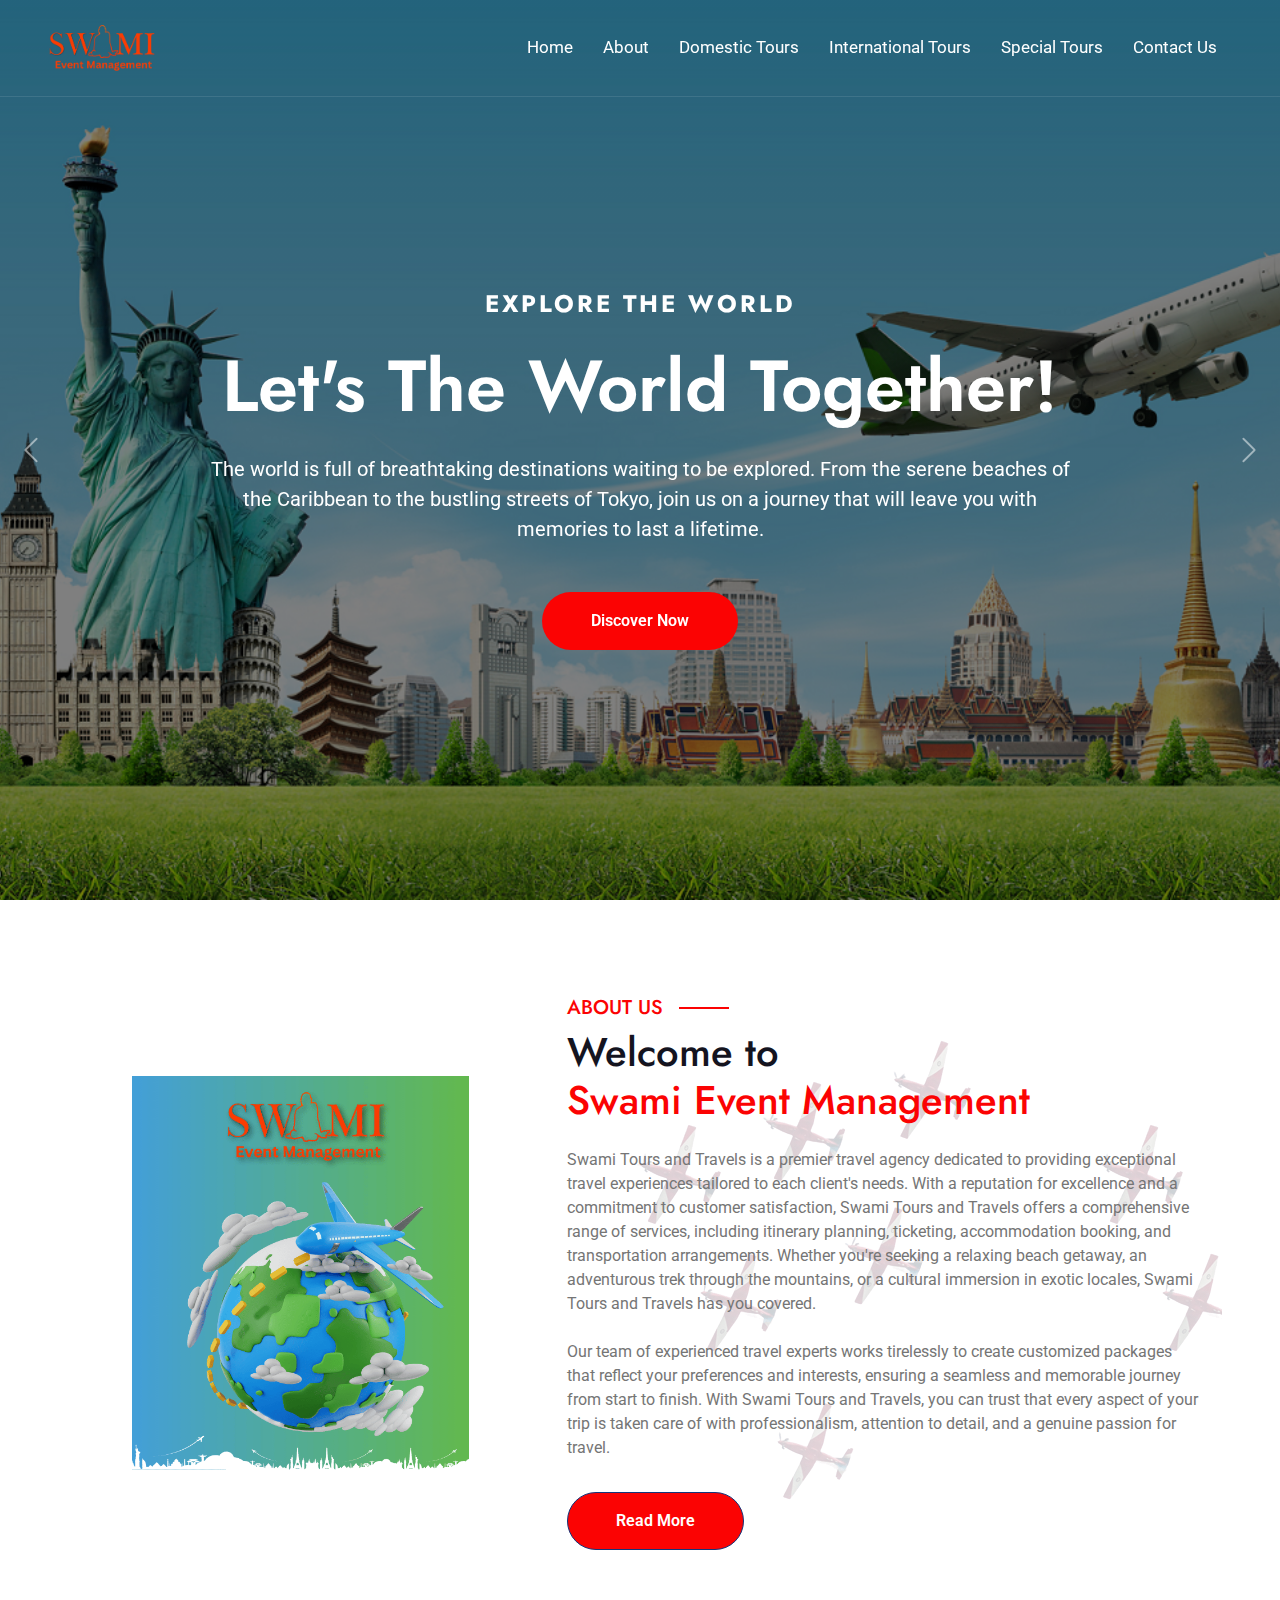
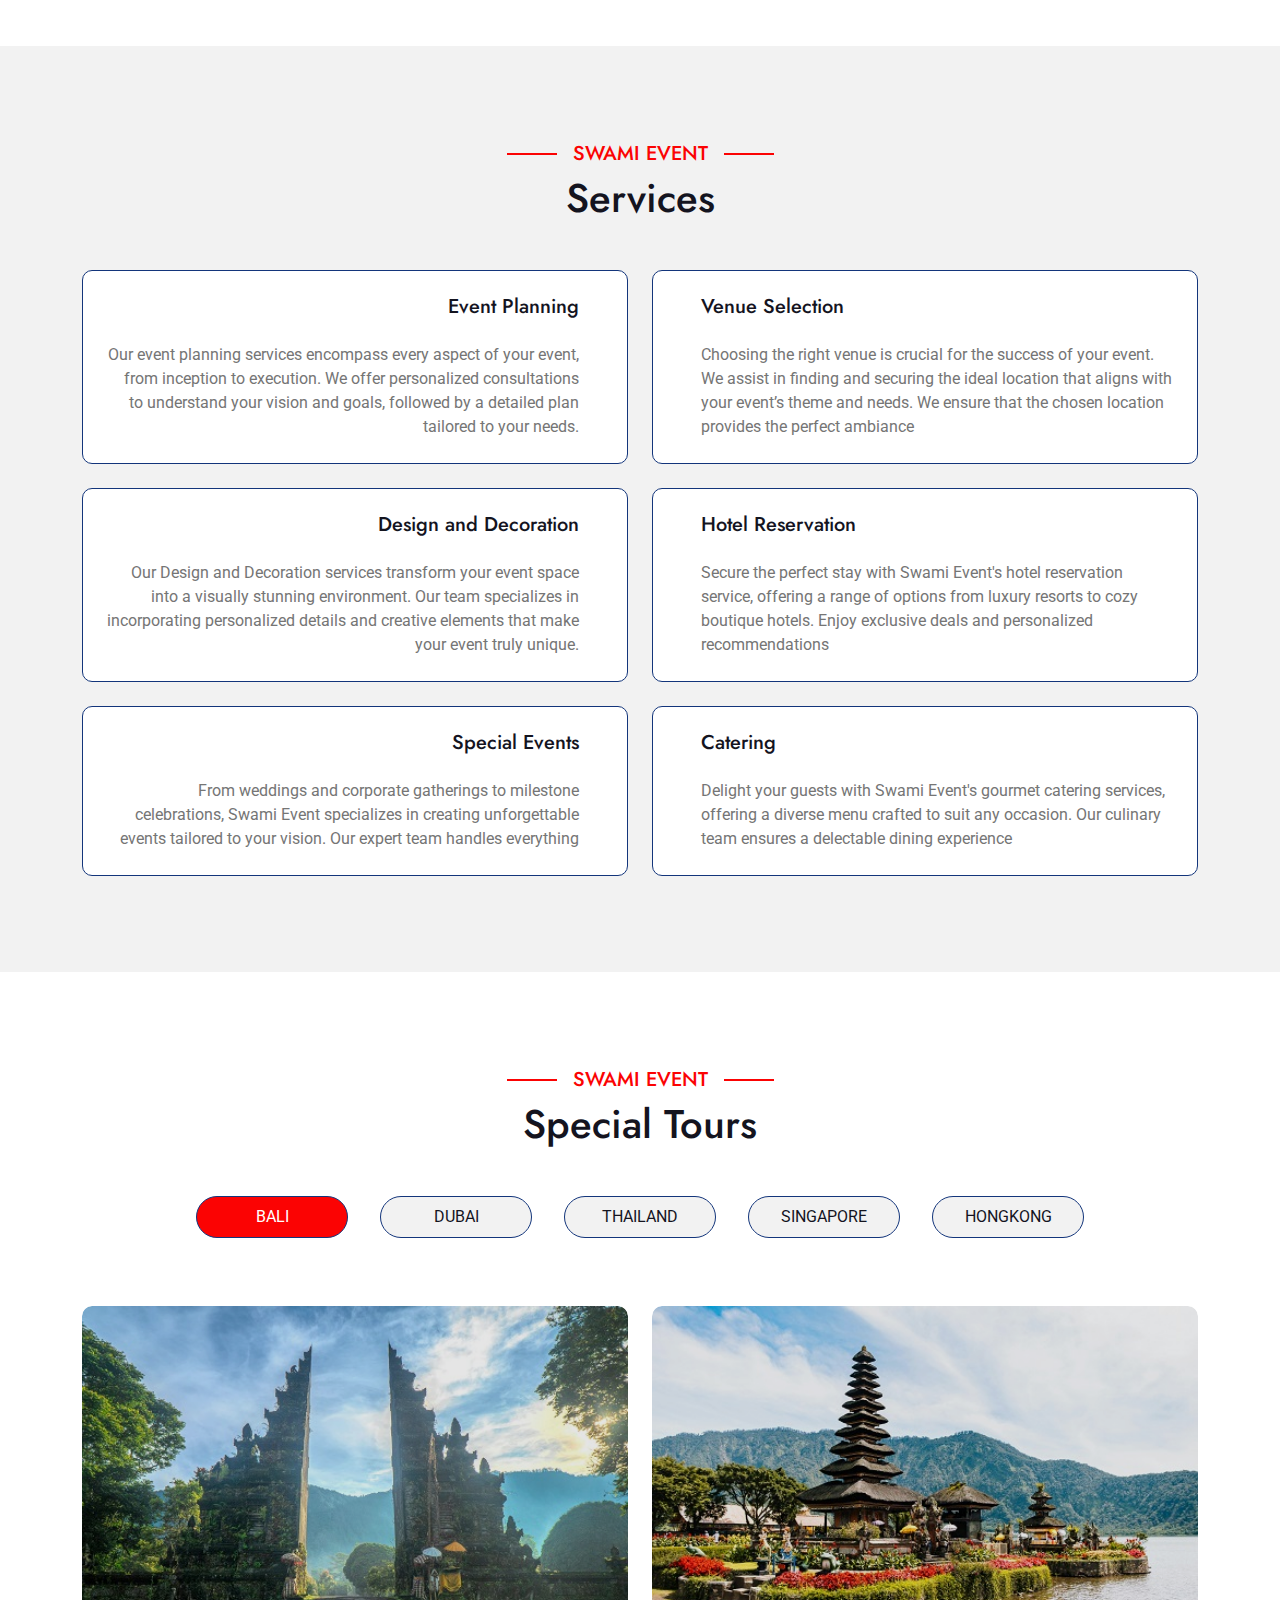
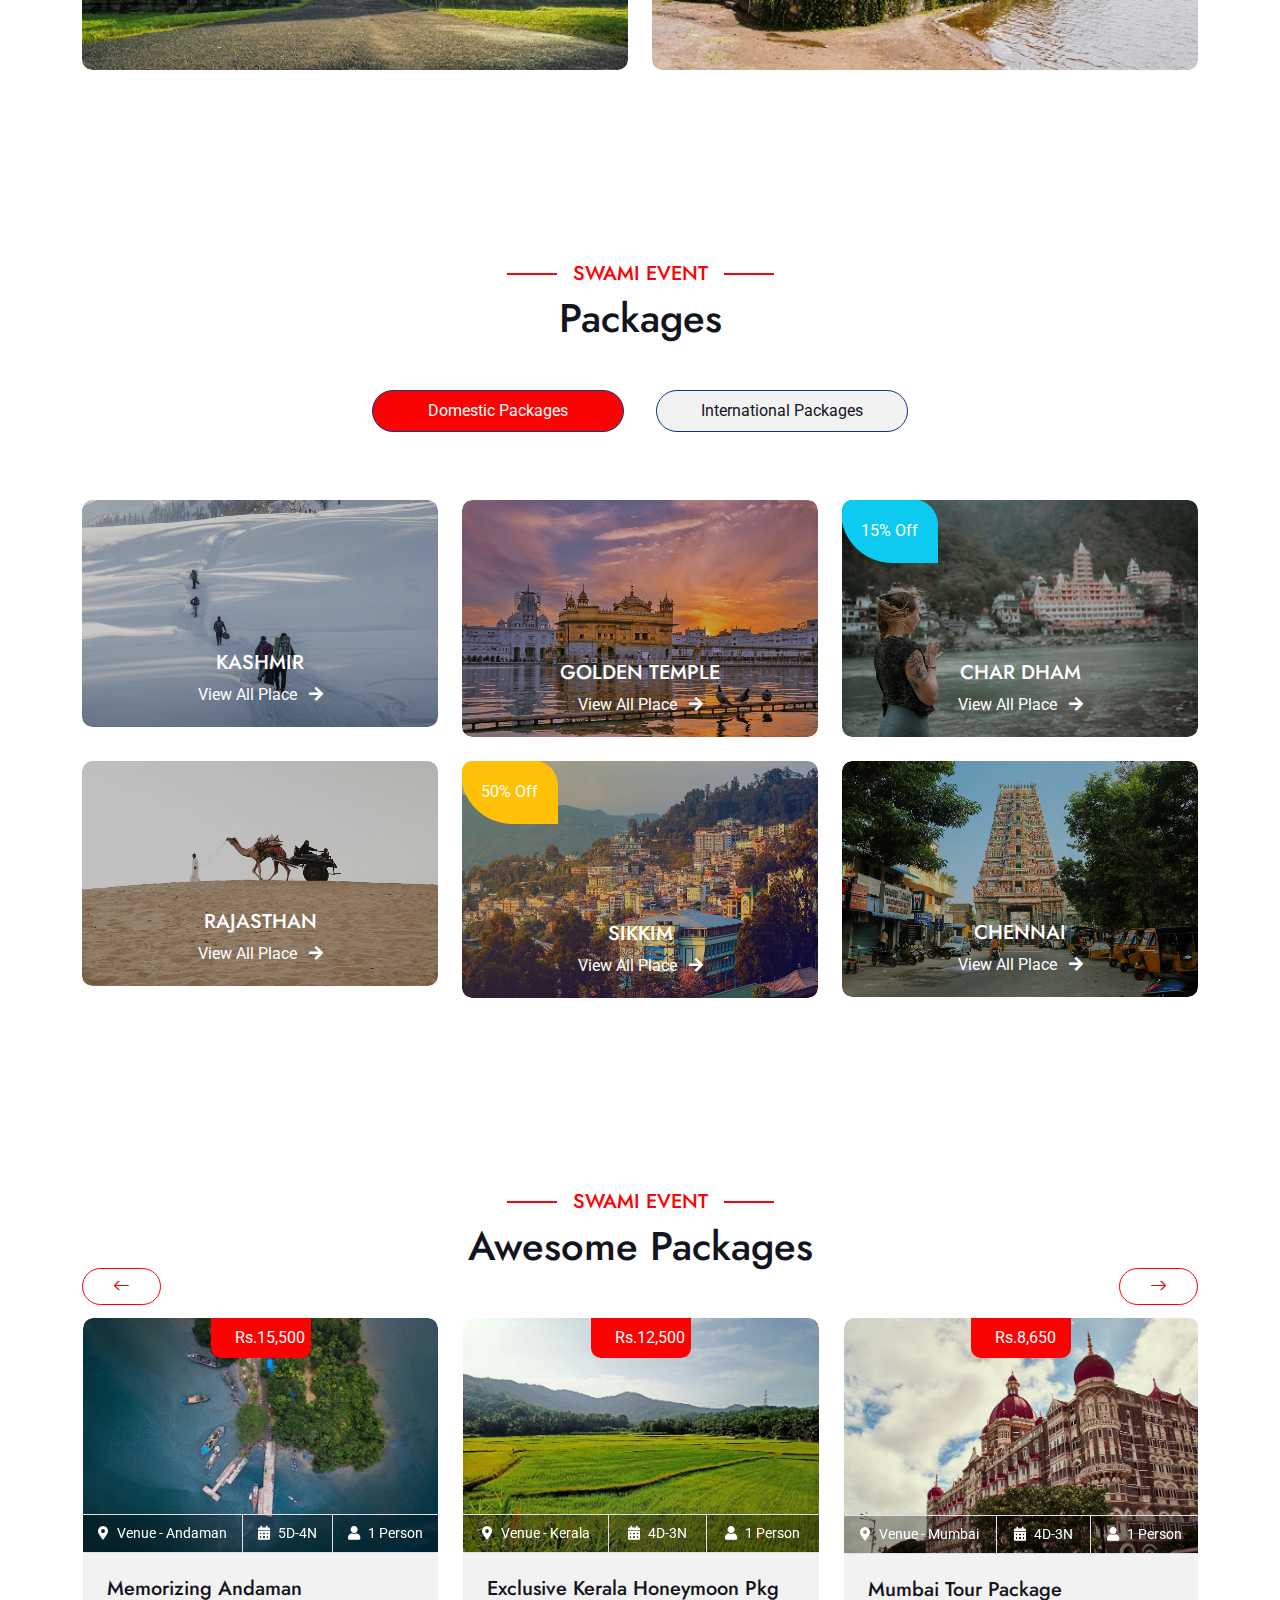
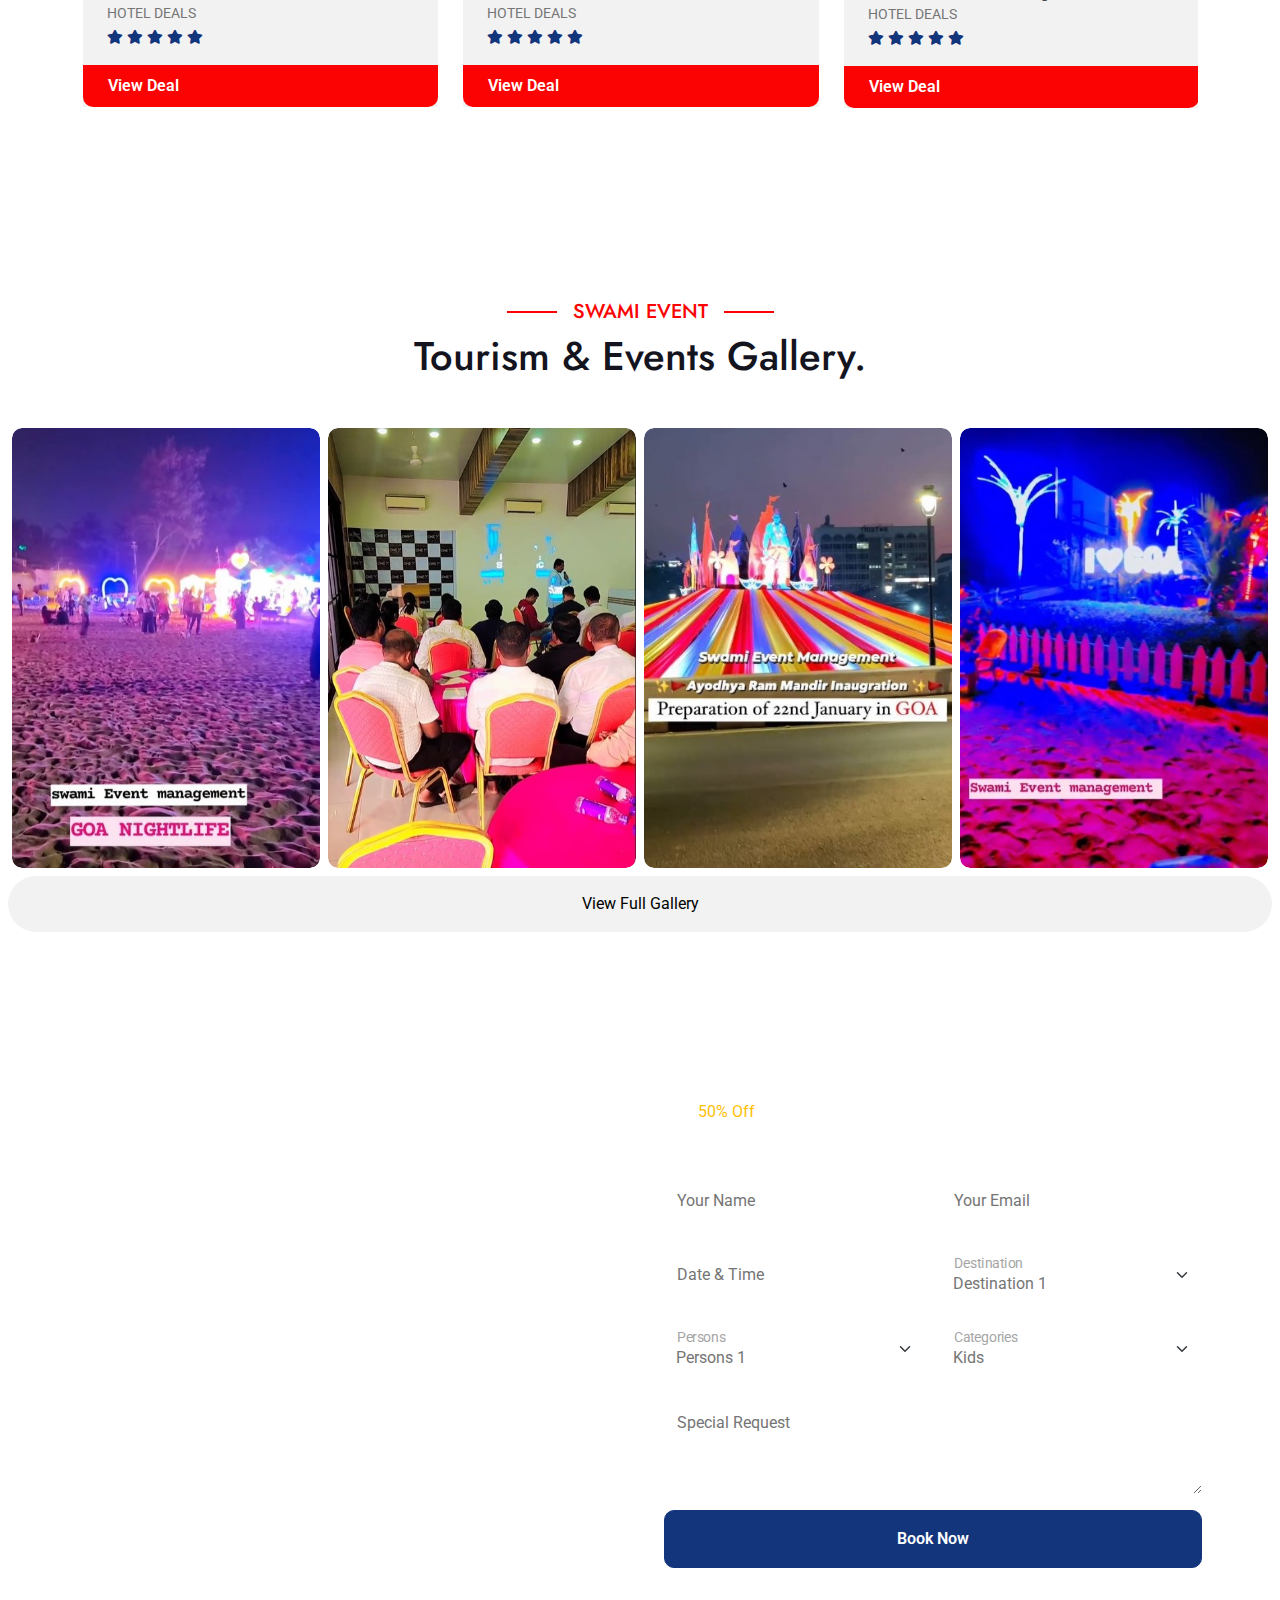
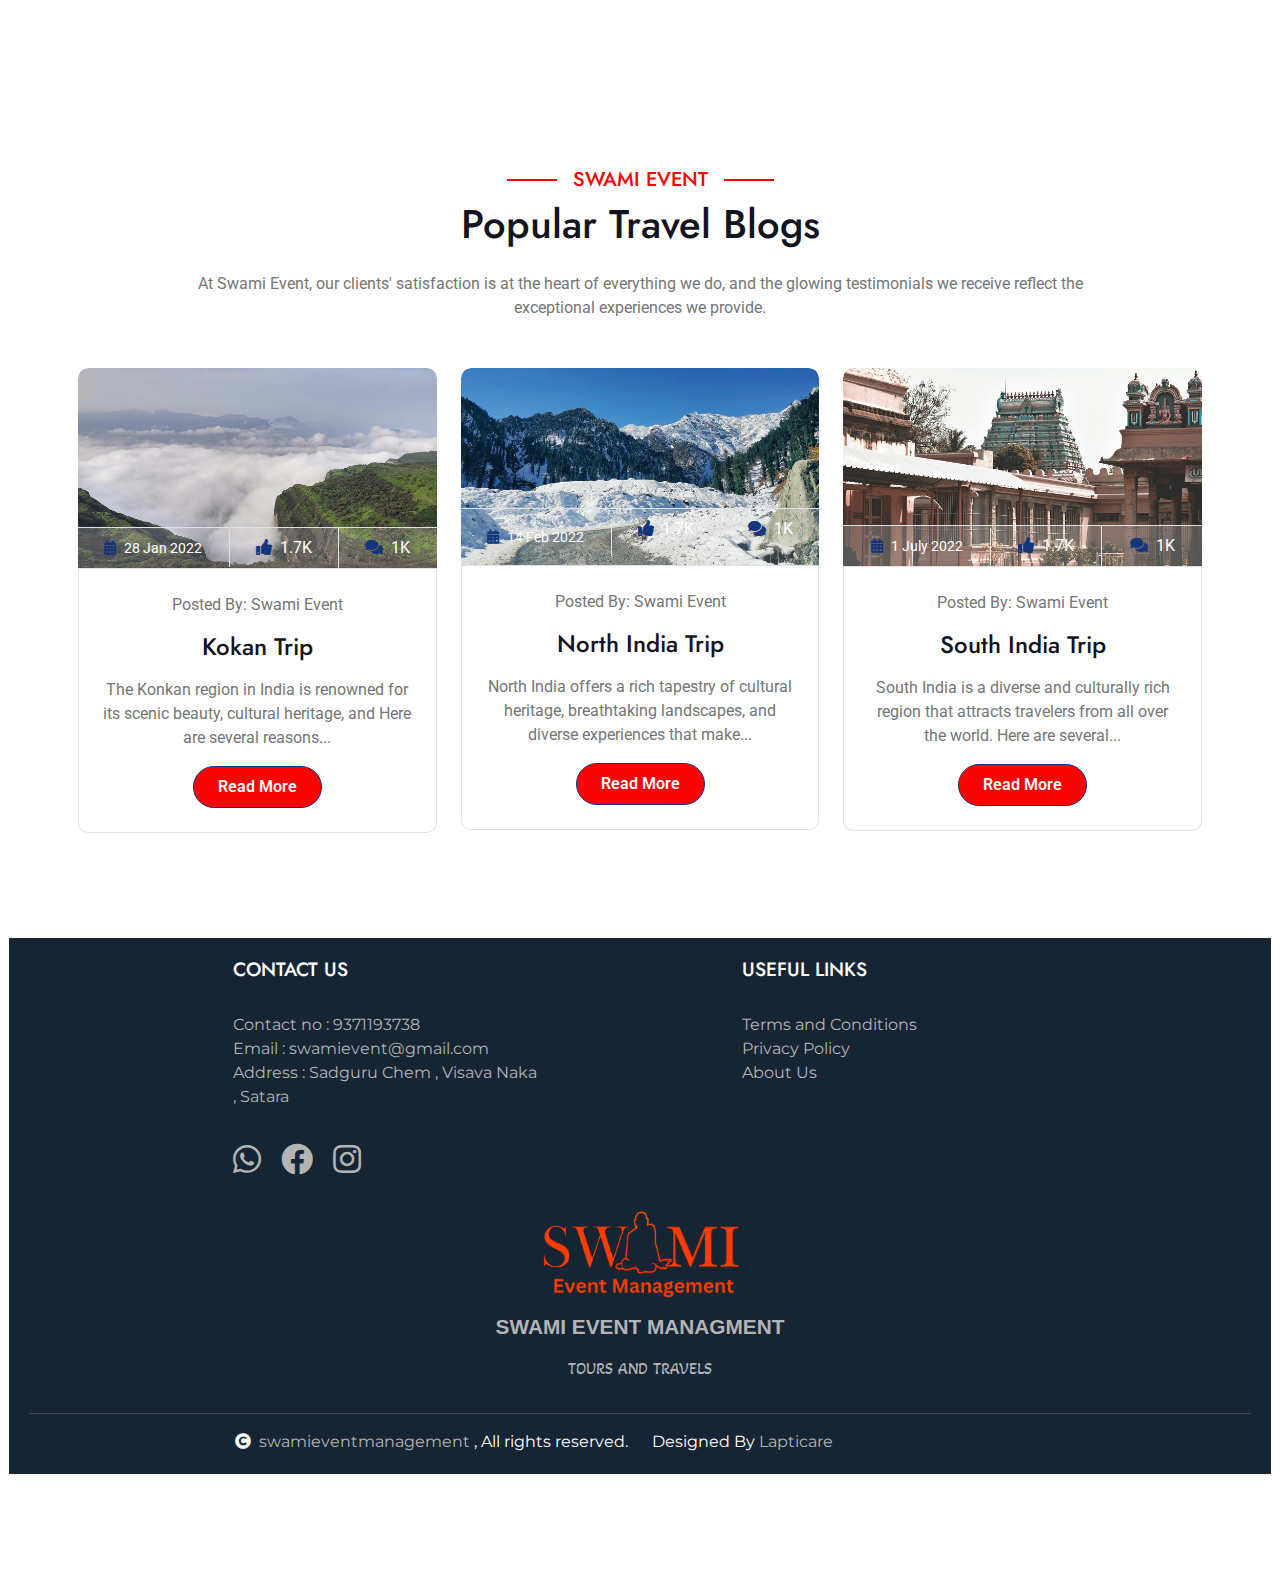
<file: index.html>
<!DOCTYPE html>
<html lang="en">

<head>
    <meta charset="utf-8">
    <title>swamieventmanagement</title>
    <meta content="width=device-width, initial-scale=1.0" name="viewport">
    <meta content="" name="keywords">
    <meta content="" name="description">

    <!-- Google Web Fonts -->
    <link rel="preconnect" href="https://fonts.googleapis.com">
    <link rel="preconnect" href="https://fonts.gstatic.com" crossorigin>
    <link href="https://fonts.googleapis.com/css2?family=Jost:wght@500;600&family=Roboto&display=swap" rel="stylesheet">

    <!-- Icon Font Stylesheet -->
    <link rel="stylesheet" href="https://use.fontawesome.com/releases/v5.15.4/css/all.css" />
    <link href="https://cdn.jsdelivr.net/npm/bootstrap-icons@1.4.1/font/bootstrap-icons.css" rel="stylesheet">

    <!-- Libraries Stylesheet -->
    <link href="lib/owlcarousel/assets/owl.carousel.min.css" rel="stylesheet">
    <link href="lib/lightbox/css/lightbox.min.css" rel="stylesheet">


    <!-- Customized Bootstrap Stylesheet -->
    <link href="css/bootstrap.min.css" rel="stylesheet">

    <!-- Template Stylesheet -->
    <link href="css/style.css" rel="stylesheet">
</head>

<body>

    <!-- Spinner Start -->
    <div id="spinner"
        class="show bg-white position-fixed translate-middle w-100 vh-100 top-50 start-50 d-flex align-items-center justify-content-center">
        <div class="spinner-border text-primary" style="width: 3rem; height: 3rem;" role="status">
            <span class="sr-only">Loading...</span>
        </div>
    </div>
    <!-- Spinner End -->

    <!-- Topbar Start -->
    <!-- <div class="container-fluid bg-primary px-5 d-none d-lg-block">
            <div class="row gx-0">
                <div class="col-lg-8 text-center text-lg-start mb-2 mb-lg-0">
                    <div class="d-inline-flex align-items-center" style="height: 45px;">
                        <a class="btn btn-sm btn-outline-light btn-sm-square rounded-circle me-2" href=""><i class="fab fa-twitter fw-normal"></i></a>
                        <a class="btn btn-sm btn-outline-light btn-sm-square rounded-circle me-2" href=""><i class="fab fa-facebook-f fw-normal"></i></a>
                        <a class="btn btn-sm btn-outline-light btn-sm-square rounded-circle me-2" href=""><i class="fab fa-linkedin-in fw-normal"></i></a>
                        <a class="btn btn-sm btn-outline-light btn-sm-square rounded-circle me-2" href=""><i class="fab fa-instagram fw-normal"></i></a>
                        <a class="btn btn-sm btn-outline-light btn-sm-square rounded-circle" href=""><i class="fab fa-youtube fw-normal"></i></a>
                    </div>
                </div>
                <div class="col-lg-4 text-center text-lg-end">
                    <div class="d-inline-flex align-items-center" style="height: 45px;">
                        <a href="#"><small class="me-3 text-light"><i class="fa fa-user me-2"></i>Register</small></a>
                        <a href="#"><small class="me-3 text-light"><i class="fa fa-sign-in-alt me-2"></i>Login</small></a>
                        <div class="dropdown">
                            <a href="#" class="dropdown-toggle text-light" data-bs-toggle="dropdown"><small><i class="fa fa-home me-2"></i> My Dashboard</small></a>
                            <div class="dropdown-menu rounded">
                                <a href="#" class="dropdown-item"><i class="fas fa-user-alt me-2"></i> My Profile</a>
                                <a href="#" class="dropdown-item"><i class="fas fa-comment-alt me-2"></i> Inbox</a>
                                <a href="#" class="dropdown-item"><i class="fas fa-bell me-2"></i> Notifications</a>
                                <a href="#" class="dropdown-item"><i class="fas fa-cog me-2"></i> Account Settings</a>
                                <a href="#" class="dropdown-item"><i class="fas fa-power-off me-2"></i> Log Out</a>
                            </div>
                        </div>
                    </div>
                </div>
            </div>
        </div> -->
    <!-- Topbar End -->

    <!-- Navbar & Hero Start -->
    <div class="container-fluid position-relative p-0">
        <div class="container-fluid position-relative p-0">
            <nav class="navbar navbar-expand-lg navbar-light px-4 px-lg-5 py-3 py-lg-0">
                <a href="" class="navbar-brand p-0">
                    <!-- <h1 class="m-0"><i class="fa fa-map-marker-alt me-3"></i>Travela</h1> -->
                    <img src="img/swami logo.png" alt="Logo">
                </a>
                <button class="navbar-toggler" type="button" data-bs-toggle="collapse" data-bs-target="#navbarCollapse">
                    <span class="fa fa-bars"></span>
                </button>
                <div class="collapse navbar-collapse" id="navbarCollapse">
                    <div class="navbar-nav ms-auto py-0">
                        <a href="index.html" class="nav-item nav-link active">Home</a>
                        <a href="about.html" class="nav-item nav-link">About</a>
                        <a href="https://swamieventmanagement.netlify.app/#/allDomestic" class="nav-item nav-link">Domestic
                            Tours</a>
                        <a href="https://swamieventmanagement.netlify.app/#/allInternational"
                            class="nav-item nav-link">International Tours </a>
                        <a href="https://swamieventmanagement.com/#/specialTours" class="nav-item nav-link">Special
                            Tours</a>
    
                        <a href="contact.html" class="nav-item nav-link">Contact Us</a>
                    </div>
                    <!-- <a href="" class="btn btn-primary rounded-pill py-2 px-4 ms-lg-4">Book Now</a> -->
                </div>
            </nav>

        <!-- Carousel Start -->
        <div class="carousel-header">
            <div id="carouselId" class="carousel slide" data-bs-ride="carousel">
                <ol class="carousel-indicators">
                    <li data-bs-target="#carouselId" data-bs-slide-to="0" class="active"></li>
                    <li data-bs-target="#carouselId" data-bs-slide-to="1"></li>
                    <li data-bs-target="#carouselId" data-bs-slide-to="2"></li>
                </ol>
                <div class="carousel-inner" role="listbox">
                    <div class="carousel-item active">
                        <img src="img/slider/slide1.png" class="img-fluid" alt="Image">
                        <div class="carousel-caption">
                            <div class="p-3" style="max-width: 900px;">
                                <h4 class="text-white text-uppercase fw-bold mb-4" style="letter-spacing: 3px;">Explore The World</h4>
                                <h1 class="display-2 text-capitalize text-white mb-4">Let's The World Together!</h1>
                                <p class="mb-5 fs-5">The world is full of breathtaking destinations waiting to be explored. From the serene beaches of the Caribbean to the bustling streets of Tokyo, join us on a journey that will leave you with memories to last a lifetime.
                                </p>
                                <div class="d-flex align-items-center justify-content-center">
                                    <a class="btn-hover-bg btn readmore-btn rounded-pill text-white py-3 px-5" href="https://swamieventmanagement.netlify.app/#/allDomestic">Discover Now</a>
                                </div>
                            </div>
                        </div>
                    </div>
                    <div class="carousel-item">
                        <img src="img/slider/slide2.jpg" class="img-fluid" alt="Image">
                        <div class="carousel-caption">
                            <div class="p-3" style="max-width: 900px;">
                                <h4 class="text-white text-uppercase fw-bold mb-4" style="letter-spacing: 3px;">Journey Beyond Borders</h4>
                                <h1 class="display-2 text-capitalize text-white mb-4">Find Your Perfect Tour At Swami Event</h1>
                                <p class="mb-5 fs-5">Explore the world’s hidden gems with Swami Event, where each tour is designed to take you beyond the ordinary and into the heart of every destination.
                                </p>
                                <div class="d-flex align-items-center justify-content-center">
                                    <a class="btn-hover-bg btn readmore-btn rounded-pill text-white py-3 px-5" href="https://swamieventmanagement.netlify.app/#/allInternational">Discover Now</a>
                                </div>
                            </div>
                        </div>
                    </div>
                    <div class="carousel-item">
                        <img src="img/slider/slide3.jpg" class="img-fluid" alt="Image">
                        <div class="carousel-caption">
                            <div class="p-3" style="max-width: 900px;">
                                <h4 class="text-white text-uppercase fw-bold mb-4" style="letter-spacing: 3px;">Adventure Awaits</h4>
                                <h1 class="display-2 text-capitalize text-white mb-4">Travel the World, One Destination at a Time!</h1>
                                <p class="mb-5 fs-5">Embark on unforgettable journeys with Swami Event, where every destination offers a new adventure and unique experiences.
                                </p>
                                <div class="d-flex align-items-center justify-content-center">
                                    <a class="btn-hover-bg btn readmore-btn rounded-pill text-white py-3 px-5" href="https://swamieventmanagement.netlify.app/#/allInternational">Discover Now</a>
                                </div>
                            </div>
                        </div>
                    </div>
                </div>
                <button class="carousel-control-prev" type="button" data-bs-target="#carouselId" data-bs-slide="prev">
                    <span class="carousel-control-prev-icon btn" aria-hidden="false"></span>
                    <span class="visually-hidden">Previous</span>
                </button>
                <button class="carousel-control-next" type="button" data-bs-target="#carouselId" data-bs-slide="next">
                    <span class="carousel-control-next-icon btn" aria-hidden="false"></span>
                    <span class="visually-hidden">Next</span>
                </button>
            </div>
        </div>
        <!-- Carousel End -->
    </div>
    <!-- <div class="container-fluid search-bar position-relative" style="top: -50%; transform: translateY(-50%);">
            <div class="container">
                <div class="position-relative rounded-pill w-100 mx-auto p-5" style="background: rgba(19, 53, 123, 0.8);">
                    <input class="form-control border-0 rounded-pill w-100 py-3 ps-4 pe-5" type="text" placeholder="Eg: Thailand">
                    <button type="button" class="btn btn-primary rounded-pill py-2 px-4 position-absolute me-2" style="top: 50%; right: 46px; transform: translateY(-50%);">Search</button>
                </div>
            </div>
        </div> -->
    <!-- Navbar & Hero End -->

    <!-- About Start -->
    <div class="container-fluid about py-5">
        <div class="container py-5">
            <div class="row g-5 align-items-center">
                <div class="col-lg-5">
                    <div class="h-100"
                        style="border: 50px solid; border-radius: 10px; border-color: transparent  transparent  ;">
                        <img src="img/about-img.png" class="img-fluid w-100 h-100" alt="" />
                    </div>
                </div>
                <div class="col-lg-7"
                    style="background: linear-gradient(rgba(255, 255, 255, .8), rgba(255, 255, 255, .8)), url(img/about-img-1.png);">
                    <h5 class="section-about-title pe-3">About Us</h5>
                    <h1 class="mb-4">Welcome to <br> <span style="color: #fb0303;">Swami Event Management</span></h1>
                    <p class="mb-4">Swami Tours and Travels is a premier travel agency dedicated to providing
                        exceptional travel experiences tailored to each client's needs. With a reputation for excellence
                        and a commitment to customer satisfaction, Swami Tours and Travels offers a comprehensive range
                        of services, including itinerary planning, ticketing, accommodation booking, and transportation
                        arrangements. Whether you're seeking a relaxing beach getaway, an adventurous trek through the
                        mountains, or a cultural immersion in exotic locales, Swami Tours and Travels has you covered.
                        <br> <br>
                        Our team of experienced travel experts works tirelessly to create customized packages that
                        reflect your preferences and interests, ensuring a seamless and memorable journey from start to
                        finish. With Swami Tours and Travels, you can trust that every aspect of your trip is taken care
                        of with professionalism, attention to detail, and a genuine passion for travel.</p>
                    <!-- <p class="mb-4">Lorem ipsum dolor sit amet consectetur adipisicing elit. Accusantium quos voluptatem suscipit neque enim, doloribus ipsum rem eos distinctio, dignissimos nisi saepe nulla? Libero numquam perferendis provident placeat molestiae quia?</p> -->
                    <!-- <div class="row gy-2 gx-4 mb-4">
                        <div class="col-sm-6">
                            <p class="mb-0"><i class="fa fa-arrow-right text-primary me-2"></i>First Class Flights</p>
                        </div>
                        <div class="col-sm-6">
                            <p class="mb-0"><i class="fa fa-arrow-right text-primary me-2"></i>Handpicked Hotels</p>
                        </div>
                        <div class="col-sm-6">
                            <p class="mb-0"><i class="fa fa-arrow-right text-primary me-2"></i>5 Star Accommodations</p>
                        </div>
                        <div class="col-sm-6">
                            <p class="mb-0"><i class="fa fa-arrow-right text-primary me-2"></i>Latest Model Vehicles</p>
                        </div>
                        <div class="col-sm-6">
                            <p class="mb-0"><i class="fa fa-arrow-right text-primary me-2"></i>150 Premium City Tours
                            </p>
                        </div>
                        <div class="col-sm-6">
                            <p class="mb-0"><i class="fa fa-arrow-right text-primary me-2"></i>24/7 Service</p>
                        </div>
                    </div> -->
                    <a class="btn btn-primary rounded-pill py-3 px-5 mt-2 readmore-btn" href="./about.html">Read
                        More</a>
                </div>
            </div>
        </div>
    </div>
    <!-- About End -->

    <!-- Services Start -->
    <div class="container-fluid bg-light service py-5">
        <div class="container py-5">
            <div class="mx-auto text-center mb-5" style="max-width: 900px;">
                <h5 class="section-title px-3">Swami Event</h5>
                <h1 class="mb-0">Services</h1>
            </div>
            <div class="row g-4">
                <div class="col-lg-6">
                    <div class="row g-4">
                        <div class="col-12">
                            <div
                                class="service-content-inner d-flex align-items-center bg-white border border-primary rounded p-4 pe-0">
                                <div class="service-content text-end">
                                    <h5 class="mb-4">Event Planning</h5>
                                    <p class="mb-0">Our event planning services encompass every aspect of your event,
                                        from inception to execution. We offer personalized consultations to understand
                                        your vision and goals, followed by a detailed plan tailored to your needs.
                                    </p>
                                </div>
                                <div class="service-icon p-4">
                                    <!-- <img src="./img/services/event-planning.png" alt="" srcset=""> -->
                                </div>
                            </div>
                        </div>
                        <div class="col-12">
                            <div
                                class="service-content-inner d-flex align-items-center  bg-white border border-primary rounded p-4 pe-0">
                                <div class="service-content text-end">
                                    <h5 class="mb-4">Design and Decoration</h5>
                                    <p class="mb-0"> Our Design and Decoration services transform your event space into
                                        a
                                        visually stunning environment. Our team specializes in incorporating
                                        personalized details and creative elements that make your event truly unique.
                                    </p>
                                </div>
                                <div class="service-icon p-4">
                                  <!-- <img src="./img/services/decoration.png" alt="" srcset=""> -->
                                </div>
                            </div>
                        </div>
                        <div class="col-12">
                            <div
                                class="service-content-inner d-flex align-items-center bg-white border border-primary rounded p-4 pe-0">
                                <div class="service-content text-end">
                                    <h5 class="mb-4">Special Events</h5>
                                    <p class="mb-0">From weddings and corporate gatherings to milestone celebrations, Swami Event specializes in creating unforgettable events tailored to your vision. Our expert team handles everything
                                    </p>
                                </div>
                                <div class="service-icon p-4">
                                   <!-- <img src="./img/services/special-events.png" alt="" srcset=""> -->
                                </div>
                            </div>
                        </div>
                        <!-- <div class="col-12">
                            <div
                                class="service-content-inner d-flex align-items-center bg-white border border-primary rounded p-4 pe-0">
                                <div class="service-content text-end">
                                    <h5 class="mb-4">Event Management</h5>
                                    <p class="mb-0">Dolor sit amet consectetur adipisicing elit. Non alias eum, suscipit
                                        expedita corrupti officiis debitis possimus nam laudantium beatae quidem dolore
                                        consequuntur voluptate rem reiciendis, omnis sequi harum earum.
                                    </p>
                                </div>
                                <div class="service-icon p-4">
                                    <i class="fa fa-cog fa-4x "></i>
                                </div>
                            </div>
                        </div> -->
                    </div>
                </div>
                <div class="col-lg-6">
                    <div class="row g-4">
                        <div class="col-12">
                            <div
                                class="service-content-inner d-flex align-items-center bg-white border border-primary rounded p-4 ps-0">
                                <div class="service-icon p-4">
                                    <!-- <img src="./img/services/venue.png" alt="" srcset=""> -->
                                </div>
                                <div class="service-content">
                                    <h5 class="mb-4">Venue Selection</h5>
                                    <p class="mb-0">Choosing the right venue is crucial for the success of your event.
                                        We assist in finding and securing the ideal location that aligns with your
                                        event’s theme and needs. We ensure that the chosen location provides the perfect
                                        ambiance
                                    </p>
                                </div>
                            </div>
                        </div>
                        <div class="col-12">
                            <div
                                class="service-content-inner d-flex align-items-center bg-white border border-primary rounded p-4 ps-0">
                                <div class="service-icon p-4">
                                    <!-- <img src="./img/services/hotel.png" alt="" srcset=""> -->
                                </div>
                                <div class="service-content">
                                    <h5 class="mb-4">Hotel Reservation</h5>
                                    <p class="mb-0">Secure the perfect stay with Swami Event's hotel reservation service, offering a range of options from luxury resorts to cozy boutique hotels. Enjoy exclusive deals and personalized recommendations 
                                    </p>
                                </div>
                            </div>
                        </div>
                        <div class="col-12">
                            <div
                                class="service-content-inner d-flex align-items-center bg-white border border-primary rounded p-4 ps-0">
                                <div class="service-icon p-4">
                                    <!-- <img src="./img/services/hotel.png" alt="" srcset=""> -->
                                </div>
                                <div class="service-content">
                                    <h5 class="mb-4">Catering</h5>
                                    <p class="mb-0">Delight your guests with Swami Event's gourmet catering services, offering a diverse menu crafted to suit any occasion. Our culinary team ensures a delectable dining experience
                                    </p>
                                </div>
                            </div>
                        </div>
                        <!-- <div class="col-12">
                            <div
                                class="service-content-inner d-flex align-items-center bg-white border border-primary rounded p-4 ps-0">
                                <div class="service-icon p-4">
                                    <i class="fa fa-cog fa-4x "></i>
                                </div>
                                <div class="service-content">
                                    <h5 class="mb-4">Event Management</h5>
                                    <p class="mb-0">Dolor sit amet consectetur adipisicing elit. Non alias eum, suscipit
                                        expedita corrupti officiis debitis possimus nam laudantium beatae quidem dolore
                                        consequuntur voluptate rem reiciendis, omnis sequi harum earum.
                                    </p>
                                </div>
                            </div>
                        </div> -->
                    </div>
                </div>
                <!-- <div class="col-12">
                    <div class="text-center">
                        <a class="btn btn-primary rounded-pill py-3 px-5 mt-2 readmore-btn" href="./services.html">Read
                            More</a>
                    </div>
                </div> -->
            </div>
        </div>
    </div>
    <!-- Services End -->

    <!-- Destination Start -->
    <div class="container-fluid destination py-5">
        <div class="container py-5">
            <div class="mx-auto text-center mb-5" style="max-width: 900px;">
                <h5 class="section-title px-3">Swami Event</h5>
                <h1 class="mb-0">Special Tours</h1>
            </div>
            <div class="tab-class text-center">
                <ul class="nav nav-pills d-inline-flex justify-content-center mb-5">
                    <!-- <li class="nav-item">
                        <a class="d-flex mx-3 py-2 border border-primary bg-light rounded-pill active"
                            data-bs-toggle="pill" href="#tab-1">
                            <span class="text-dark" style="width: 150px;">ALL</span>
                        </a>
                    </li> -->
                    <li class="nav-item">
                        <a class="d-flex py-2 mx-3 border border-primary bg-light rounded-pill active"
                            data-bs-toggle="pill" href="#tab-2">
                            <span class="text-dark" style="width: 150px;">BALI</span>
                        </a>
                    </li>
                    <li class="nav-item">
                        <a class="d-flex mx-3 py-2 border border-primary bg-light rounded-pill" data-bs-toggle="pill"
                            href="#tab-3">
                            <span class="text-dark" style="width: 150px;">DUBAI</span>
                        </a>
                    </li>
                    <li class="nav-item">
                        <a class="d-flex mx-3 py-2 border border-primary bg-light rounded-pill" data-bs-toggle="pill"
                            href="#tab-4">
                            <span class="text-dark" style="width: 150px;">THAILAND</span>
                        </a>
                    </li>
                    <li class="nav-item">
                        <a class="d-flex mx-3 py-2 border border-primary bg-light rounded-pill" data-bs-toggle="pill"
                            href="#tab-5">
                            <span class="text-dark" style="width: 150px;">SINGAPORE</span>
                        </a>
                    </li>
                    <li class="nav-item">
                        <a class="d-flex mx-3 py-2 border border-primary bg-light rounded-pill" data-bs-toggle="pill"
                            href="#tab-6">
                            <span class="text-dark" style="width: 150px;">HONGKONG</span>
                        </a>
                    </li>
                </ul>
                <div class="tab-content">
                    <!-- <div id="tab-1" class="tab-pane fade show p-0 active">

                    </div> -->
                    <div id="tab-2" class="tab-pane fade show p-0 active">
                        <div class="row g-4">
                            <div class="col-lg-6">
                                <div class="destination-img">
                                    <img class="img-fluid rounded w-100" src="img/special_tours/bali1.jpg" alt="">
                                    <div class="destination-overlay p-4">
                                        <!-- <a href="#" class="btn readmore-btn text-white rounded-pill border py-2 px-3">20
                                            Photos</a> -->
                                        <h4 class="text-white mb-2 mt-3">Bali</h4>
                                        <a href="https://swamieventmanagement.netlify.app/#/InterCardDetails/Bali" class="btn-hover text-white">View All Place <i
                                                class="fa fa-arrow-right ms-2"></i></a>
                                    </div>
                                    <div class="search-icon ">
                                        <a href="img/destination-5.jpg" data-lightbox="destination-5"><i
                                                class="fa fa-plus-square fa-1x btn btn-light btn-lg-square text-primary"></i></a>
                                    </div>
                                </div>
                            </div>
                            <div class="col-lg-6 ">
                                <div class="destination-img active">
                                    <img class="img-fluid rounded w-100" src="img/special_tours/bali2.jpg" alt="">
                                    <div class="destination-overlay p-4">
                                        <!-- <a href="#" class="btn readmore-btn text-white rounded-pill border py-2 px-3">20
                                            Photos</a> -->
                                        <h4 class="text-white mb-2 mt-3">Bali</h4>
                                        <a href="https://swamieventmanagement.netlify.app/#/InterCardDetails/Bali" class="btn-hover text-white">View All Place <i
                                                class="fa fa-arrow-right ms-2"></i></a>
                                    </div>
                                    <div class="search-icon">
                                        <a href="img/destination-6.jpg" data-lightbox="destination-6"><i
                                                class="fa fa-plus-square fa-1x btn btn-light btn-lg-square text-primary"></i></a>
                                    </div>
                                </div>
                            </div>
                        </div>
                    </div>
                    <div id="tab-3" class="tab-pane fade show p-0">
                        <div class="row g-4">
                            <div class="col-lg-6">
                                <div class="destination-img">
                                    <img class="img-fluid rounded w-100" src="img/special_tours/dubai1.jpg" alt="">
                                    <div class="destination-overlay p-4">
                                        <!-- <a href="#" class="btn readmore-btn text-white rounded-pill border py-2 px-3">20
                                            Photos</a> -->
                                        <h4 class="text-white mb-2 mt-3">Dubai</h4>
                                        <a href="https://swamieventmanagement.netlify.app/#/InterCardDetails/Dubai" class="btn-hover text-white">View All Place <i
                                                class="fa fa-arrow-right ms-2"></i></a>
                                    </div>
                                    <div class="search-icon">
                                        <a href="img/destination-1.jpg" data-lightbox="destination-5"><i
                                                class="fa fa-plus-square fa-1x btn btn-light btn-lg-square text-primary"></i></a>
                                    </div>
                                </div>
                            </div>
                            <div class="col-lg-6">
                                <div class="destination-img">
                                    <img class="img-fluid rounded w-100" src="img/special_tours/dubai2.jpg" alt="">
                                    <div class="destination-overlay p-4">
                                        <!-- <a href="#" class="btn readmore-btn text-white rounded-pill border py-2 px-3">20
                                            Photos</a> -->
                                        <h4 class="text-white mb-2 mt-3">Dubai</h4>
                                        <a href="https://swamieventmanagement.netlify.app/#/InterCardDetails/Dubai" class="btn-hover text-white">View All Place <i
                                                class="fa fa-arrow-right ms-2"></i></a>
                                    </div>
                                    <div class="search-icon">
                                        <a href="img/destination-2.jpg" data-lightbox="destination-6"><i
                                                class="fa fa-plus-square fa-1x btn btn-light btn-lg-square text-primary"></i></a>
                                    </div>
                                </div>
                            </div>
                        </div>
                    </div>
                    <div id="tab-4" class="tab-pane fade show p-0">
                        <div class="row g-4">
                            <div class="col-lg-6">
                                <div class="destination-img">
                                    <img class="img-fluid rounded w-100" src="img/special_tours/thailand1.jpg" alt="">
                                    <div class="destination-overlay p-4">
                                        <!-- <a href="#" class="btn readmore-btn text-white rounded-pill border py-2 px-3">20
                                            Photos</a> -->
                                        <h4 class="text-white mb-2 mt-3">Thailand</h4>
                                        <a href="https://swamieventmanagement.netlify.app/#/InterCardDetails/Thailand" class="btn-hover text-white">View All Place <i
                                                class="fa fa-arrow-right ms-2"></i></a>
                                    </div>
                                    <div class="search-icon">
                                        <a href="img/destination-3.jpg" data-lightbox="destination-5"><i
                                                class="fa fa-plus-square fa-1x btn btn-light btn-lg-square text-primary"></i></a>
                                    </div>
                                </div>
                            </div>
                            <div class="col-lg-6">
                                <div class="destination-img">
                                    <img class="img-fluid rounded w-100" src="img/special_tours/thailand2.jpg" alt="">
                                    <div class="destination-overlay p-4">
                                        <!-- <a href="#" class="btn readmore-btn text-white rounded-pill border py-2 px-3">20
                                            Photos</a> -->
                                        <h4 class="text-white mb-2 mt-3">Thailand</h4>
                                        <a href="https://swamieventmanagement.netlify.app/#/InterCardDetails/Thailand" class="btn-hover text-white">View All Place <i
                                                class="fa fa-arrow-right ms-2"></i></a>
                                    </div>
                                    <div class="search-icon">
                                        <a href="img/destination-4.jpg" data-lightbox="destination-6"><i
                                                class="fa fa-plus-square fa-1x btn btn-light btn-lg-square text-primary"></i></a>
                                    </div>
                                </div>
                            </div>
                        </div>
                    </div>
                    <div id="tab-5" class="tab-pane fade show p-0">
                        <div class="row g-4">
                            <div class="col-lg-6">
                                <div class="destination-img">
                                    <img class="img-fluid rounded w-100" src="img/special_tours/singapore1.jpg" alt="">
                                    <div class="destination-overlay p-4">
                                        <!-- <a href="#" class="btn readmore-btn text-white rounded-pill border py-2 px-3">20
                                            Photos</a> -->
                                        <h4 class="text-white mb-2 mt-3">Singapore</h4>
                                        <a href="https://swamieventmanagement.netlify.app/#/InterCardDetails/Singapore" class="btn-hover text-white">View All Place <i
                                                class="fa fa-arrow-right ms-2"></i></a>
                                    </div>
                                    <div class="search-icon">
                                        <a href="img/destination-5.jpg" data-lightbox="destination-5"><i
                                                class="fa fa-plus-square fa-1x btn btn-light btn-lg-square text-primary"></i></a>
                                    </div>
                                </div>
                            </div>
                            <div class="col-lg-6">
                                <div class="destination-img">
                                    <img class="img-fluid rounded w-100" src="img/special_tours/singapore2.jpg" alt="">
                                    <div class="destination-overlay p-4">
                                        <!-- <a href="#" class="btn readmore-btn text-white rounded-pill border py-2 px-3">20
                                            Photos</a> -->
                                        <h4 class="text-white mb-2 mt-3">Singapore</h4>
                                        <a href="https://swamieventmanagement.netlify.app/#/InterCardDetails/Singapore" class="btn-hover text-white">View All Place <i
                                                class="fa fa-arrow-right ms-2"></i></a>
                                    </div>
                                    <div class="search-icon">
                                        <a href="img/destination-6.jpg" data-lightbox="destination-6"><i
                                                class="fa fa-plus-square fa-1x btn btn-light btn-lg-square text-primary"></i></a>
                                    </div>
                                </div>
                            </div>
                        </div>
                    </div>
                    <div id="tab-6" class="tab-pane fade show p-0">
                        <div class="row g-4">
                            <div class="col-lg-6">
                                <div class="destination-img">
                                    <img class="img-fluid rounded w-100" src="img/special_tours/hongkong1.jpg" alt="">
                                    <div class="destination-overlay p-4">
                                        <!-- <a href="#" class="btn readmore-btn text-white rounded-pill border py-2 px-3">20
                                            Photos</a> -->
                                        <h4 class="text-white mb-2 mt-3">HongKong</h4>
                                        <a href="https://swamieventmanagement.netlify.app/#/InterCardDetails/Hong%20Kong" class="btn-hover text-white">View All Place <i
                                                class="fa fa-arrow-right ms-2"></i></a>
                                    </div>
                                    <div class="search-icon">
                                        <a href="img/destination-1.jpg" data-lightbox="destination-5"><i
                                                class="fa fa-plus-square fa-1x btn btn-light btn-lg-square text-primary"></i></a>
                                    </div>
                                </div>
                            </div>
                            <div class="col-lg-6">
                                <div class="destination-img">
                                    <img class="img-fluid rounded w-100" src="img/special_tours/hongkong2.jpg" alt="">
                                    <div class="destination-overlay p-4">
                                        <!-- <a href="#" class="btn readmore-btn text-white rounded-pill border py-2 px-3">20
                                            Photos</a> -->
                                        <h4 class="text-white mb-2 mt-3">HongKong</h4>
                                        <a href="https://swamieventmanagement.netlify.app/#/InterCardDetails/Hong%20Kong" class="btn-hover text-white">View All Place <i
                                                class="fa fa-arrow-right ms-2"></i></a>
                                    </div>
                                    <div class="search-icon">
                                        <a href="img/destination-2.jpg" data-lightbox="destination-6"><i
                                                class="fa fa-plus-square fa-1x btn btn-light btn-lg-square text-primary"></i></a>
                                    </div>
                                </div>
                            </div>
                        </div>
                    </div>
                </div>
            </div>
        </div>
    </div>
    <!-- Destination End -->

    <!-- Explore Tour Start -->
    <div class="container-fluid ExploreTour py-5">
        <div class="container py-5">
            <div class="mx-auto text-center mb-5" style="max-width: 900px;">
                <h5 class="section-title px-3">Swami Event</h5>
                <h1 class="mb-4">Packages</h1>

            </div>
            <div class="tab-class text-center">
                <ul class="nav nav-pills d-inline-flex justify-content-center mb-5">
                    <li class="nav-item">
                        <a class="d-flex mx-3 py-2 border border-primary bg-light rounded-pill active"
                            data-bs-toggle="pill" href="#NationalTab-1">
                            <span class="text-dark" style="width: 250px;">Domestic Packages</span>
                        </a>
                    </li>
                    <li class="nav-item">
                        <a class="d-flex py-2 mx-3 border border-primary bg-light rounded-pill" data-bs-toggle="pill"
                            href="#InternationalTab-2">
                            <span class="text-dark" style="width: 250px;">International Packages</span>
                        </a>
                    </li>
                </ul>
                <div class="tab-content">
                    <div id="NationalTab-1" class="tab-pane fade show p-0 active">
                        <div class="row g-4">
                            <div class="col-md-6 col-lg-4">
                                <div class="national-item">
                                    <img src="img/domestic/kashmir.jpg" class="img-fluid w-100 rounded" alt="Image">
                                    <div class="national-content">
                                        <div class="national-info">
                                            <h5 class="text-white text-uppercase mb-2">Kashmir</h5>
                                            <a href="https://swamieventmanagement.netlify.app/#/DomesticCardDetails/Kashmir"
                                                class="btn-hover text-white">View All Place <i
                                                    class="fa fa-arrow-right ms-2"></i></a>
                                        </div>
                                    </div>
                                    <div class="national-plus-icon">
                                        <a href="#" class="my-auto"><i class="fas fa-link fa-2x text-white"></i></a>
                                    </div>
                                </div>
                            </div>
                            <div class="col-md-6 col-lg-4">
                                <div class="national-item">
                                    <img src="img/domestic/golden_temple.jpg" class="img-fluid w-100 rounded" alt="Image">
                                    <div class="national-content">
                                        <div class="national-info">
                                            <h5 class="text-white text-uppercase mb-2">Golden Temple</h5>
                                            <a href="https://swamieventmanagement.netlify.app/#/DomesticCardDetails/Golden%20Triangle" class="btn-hover text-white">View All Place <i
                                                    class="fa fa-arrow-right ms-2"></i></a>
                                        </div>
                                    </div>
                                    <div class="national-plus-icon">
                                        <a href="#" class="my-auto"><i class="fas fa-link fa-2x text-white"></i></a>
                                    </div>
                                </div>
                            </div>
                            <div class="col-md-6 col-lg-4">
                                <div class="national-item">
                                    <img src="img/domestic/chardham.jpg" class="img-fluid w-100 rounded" alt="Image">
                                    <div class="national-content">
                                        <div class="national-info">
                                            <h5 class="text-white text-uppercase mb-2">Char Dham</h5>
                                            <a href="https://swamieventmanagement.netlify.app/#/DomesticCardDetails/Char%20Dham" class="btn-hover text-white">View All Place <i
                                                    class="fa fa-arrow-right ms-2"></i></a>
                                        </div>
                                    </div>
                                    <div class="tour-offer bg-info">15% Off</div>
                                    <div class="national-plus-icon">
                                        <a href="#" class="my-auto"><i class="fas fa-link fa-2x text-white"></i></a>
                                    </div>
                                </div>
                            </div>
                            <div class="col-md-6 col-lg-4">
                                <div class="national-item">
                                    <img src="img/domestic/rajasthan.jpg" class="img-fluid w-100 rounded" alt="Image">
                                    <div class="national-content">
                                        <div class="national-info">
                                            <h5 class="text-white text-uppercase mb-2">Rajasthan</h5>
                                            <a href="https://swamieventmanagement.netlify.app/#/DomesticCardDetails/Rajasthan" class="btn-hover text-white">View All Place <i
                                                    class="fa fa-arrow-right ms-2"></i></a>
                                        </div>
                                    </div>
                                    <div class="national-plus-icon">
                                        <a href="#" class="my-auto"><i class="fas fa-link fa-2x text-white"></i></a>
                                    </div>
                                </div>
                            </div>
                            <div class="col-md-6 col-lg-4">
                                <div class="national-item">
                                    <img src="img/domestic/sikkim.jpg" class="img-fluid w-100 rounded" alt="Image">
                                    <div class="national-content">
                                        <div class="national-info">
                                            <h5 class="text-white text-uppercase mb-2">Sikkim</h5>
                                            <a href="https://swamieventmanagement.netlify.app/#/DomesticCardDetails/Sikkim%20-%20Darjeeling" class="btn-hover text-white">View All Place <i
                                                    class="fa fa-arrow-right ms-2"></i></a>
                                        </div>
                                    </div>
                                    <div class="tour-offer bg-warning">50% Off</div>
                                    <div class="national-plus-icon">
                                        <a href="#" class="my-auto"><i class="fas fa-link fa-2x text-white"></i></a>
                                    </div>
                                </div>
                            </div>
                            <div class="col-md-6 col-lg-4">
                                <div class="national-item">
                                    <img src="img/domestic/chennai.jpg" class="img-fluid w-100 rounded" alt="Image">
                                    <div class="national-content">
                                        <div class="national-info">
                                            <h5 class="text-white text-uppercase mb-2">Chennai</h5>
                                            <a href="https://swamieventmanagement.netlify.app/#/DomesticCardDetails/Chennai" class="btn-hover text-white">View All Place <i
                                                    class="fa fa-arrow-right ms-2"></i></a>
                                        </div>
                                    </div>
                                    <div class="national-plus-icon">
                                        <a href="#" class="my-auto"><i class="fas fa-link fa-2x text-white"></i></a>
                                    </div>
                                </div>
                            </div>
                        </div>
                    </div>
                    <div id="InternationalTab-2" class="tab-pane fade show p-0">
                        <div class="InternationalTour-carousel owl-carousel">
                            <div class="international-item">
                                <img src="img/international/bali1.jpg" class="img-fluid w-100 rounded" alt="Image">
                                <div class="international-content">
                                    <div class="international-info">
                                        <h5 class="text-white text-uppercase mb-2">Bali</h5>
                                        <a href="https://swamieventmanagement.netlify.app/#/InterCardDetails/Bali" class="btn-hover text-white">View All Place <i
                                            class="fa fa-arrow-right ms-2"></i></a>
                                    </div>
                                </div>
                                <div class="tour-offer bg-success">30% Off</div>
                                <div class="international-plus-icon">
                                    <a href="#" class="my-auto"><i class="fas fa-link fa-2x text-white"></i></a>
                                </div>
                            </div>
                            <div class="international-item">
                                <img src="img/international/dubai1.jpg" class="img-fluid w-100 rounded" alt="Image">
                                <div class="international-content">
                                    <div class="international-info">
                                        <h5 class="text-white text-uppercase mb-2">Dubai</h5>
                                        <a href="https://swamieventmanagement.netlify.app/#/InterCardDetails/Dubai" class="btn-hover text-white">View All Place <i
                                            class="fa fa-arrow-right ms-2"></i></a>
                                    </div>
                                </div>
                                <div class="international-plus-icon">
                                    <a href="#" class="my-auto"><i class="fas fa-link fa-2x text-white"></i></a>
                                </div>
                            </div>
                            <div class="international-item">
                                <img src="img/international/thailand1.jpg" class="img-fluid w-100 rounded" alt="Image">
                                <div class="international-content">
                                    <div class="tour-offer bg-warning">45% Off</div>
                                    <div class="international-info">
                                        <h5 class="text-white text-uppercase mb-2">Thailand</h5>
                                        <a href="https://swamieventmanagement.netlify.app/#/InterCardDetails/Thailand" class="btn-hover text-white">View All Place <i
                                            class="fa fa-arrow-right ms-2"></i></a>
                                    </div>
                                </div>
                                <div class="international-plus-icon">
                                    <a href="#" class="my-auto"><i class="fas fa-link fa-2x text-white"></i></a>
                                </div>
                            </div>
                            <div class="international-item">
                                <img src="img/international/singapore1.jpg" class="img-fluid w-100 rounded" alt="Image">
                                <div class="international-content">
                                    <div class="international-info">
                                        <h5 class="text-white text-uppercase mb-2">Singapore</h5>
                                        <a href="https://swamieventmanagement.netlify.app/#/InterCardDetails/Singapore" class="btn-hover text-white">View All Place <i
                                            class="fa fa-arrow-right ms-2"></i></a>
                                    </div>
                                </div>
                                <div class="international-plus-icon">
                                    <a href="#" class="my-auto"><i class="fas fa-link fa-2x text-white"></i></a>
                                </div>
                            </div>
                            <div class="international-item">
                                <img src="img/international/hongkong1.jpg" class="img-fluid w-100 rounded" alt="Image">
                                <div class="international-content">
                                    <div class="tour-offer bg-info">70% Off</div>
                                    <div class="international-info">
                                        <h5 class="text-white text-uppercase mb-2">HongKong</h5>
                                        <a href="https://swamieventmanagement.netlify.app/#/InterCardDetails/Hong%20Kong" class="btn-hover text-white">View All Place <i
                                            class="fa fa-arrow-right ms-2"></i></a>
                                    </div>
                                </div>
                                <div class="international-plus-icon">
                                    <a href="#" class="my-auto"><i class="fas fa-link fa-2x text-white"></i></a>
                                </div>
                            </div>
                        </div>
                    </div>
                </div>
            </div>
        </div>
    </div>
    <!-- Explore Tour Start -->

    <!-- Packages Start -->
    <div class="container-fluid packages py-5">
        <div class="container py-5">
            <div class="mx-auto text-center mb-5" style="max-width: 900px;">
                <h5 class="section-title px-3">Swami Event</h5>
                <h1 class="mb-0">Awesome Packages</h1>
            </div>
            <div class="packages-carousel owl-carousel">
                <div class="packages-item">
                    <div class="packages-img">
                        <img src="img/awesome_packages/andaman.jpg" class="img-fluid w-100 rounded-top" alt="Image">
                        <div class="packages-info d-flex border border-start-0 border-end-0 position-absolute"
                            style="width: 100%; bottom: 0; left: 0; z-index: 5;">
                            <small class="flex-fill text-center border-end py-2"><i
                                    class="fa fa-map-marker-alt me-2"></i>Venue - Andaman</small>
                            <small class="flex-fill text-center border-end py-2"><i
                                    class="fa fa-calendar-alt me-2"></i>5D-4N</small>
                            <small class="flex-fill text-center py-2"><i class="fa fa-user me-2"></i>1 Person</small>
                        </div>
                        <div class="packages-price py-2 px-4">Rs.15,500</div>
                    </div>
                    <div class="packages-content bg-light">
                        <div class="p-4 pb-0">
                            <h5 class="mb-0">Memorizing Andaman</h5>
                            <small class="text-uppercase">Hotel Deals</small>
                            <div class="mb-3">
                                <small class="fa fa-star text-primary"></small>
                                <small class="fa fa-star text-primary"></small>
                                <small class="fa fa-star text-primary"></small>
                                <small class="fa fa-star text-primary"></small>
                                <small class="fa fa-star text-primary"></small>
                            </div>
                            <!-- <p class="mb-4">Lorem ipsum dolor, sit amet consectetur adipisicing elit. Nesciunt nemo quia
                                quae illum aperiam fugiat voluptatem repellat</p> -->
                        </div>
                        <div class="row readmore-btn rounded-bottom mx-0">
                            <div class="col-6 text-start px-0">
                                <a href="https://drive.google.com/file/d/1JrMSEC-avaE_pG29vQQcTa-4yfYO7mOH/view" class="btn-hover btn text-white py-2 px-4">View Deal</a>
                            </div>
                            <!-- <div class="col-6 text-end px-0">
                                <a href="#" class="btn-hover btn text-white py-2 px-4">Book Now</a>
                            </div> -->
                        </div>
                    </div>
                </div>
                <div class="packages-item">
                    <div class="packages-img">
                        <img src="img/awesome_packages/kerala.jpg" class="img-fluid w-100 rounded-top" alt="Image">
                        <div class="packages-info d-flex border border-start-0 border-end-0 position-absolute"
                            style="width: 100%; bottom: 0; left: 0; z-index: 5;">
                            <small class="flex-fill text-center border-end py-2"><i
                                    class="fa fa-map-marker-alt me-2"></i>Venue - Kerala</small>
                            <small class="flex-fill text-center border-end py-2"><i
                                    class="fa fa-calendar-alt me-2"></i>4D-3N</small>
                            <small class="flex-fill text-center py-2"><i class="fa fa-user me-2"></i>1 Person</small>
                        </div>
                        <div class="packages-price py-2 px-4">Rs.12,500</div>
                    </div>
                    <div class="packages-content bg-light">
                        <div class="p-4 pb-0">
                            <h5 class="mb-0">Exclusive Kerala Honeymoon Pkg</h5>
                            <small class="text-uppercase">Hotel Deals</small>
                            <div class="mb-3">
                                <small class="fa fa-star text-primary"></small>
                                <small class="fa fa-star text-primary"></small>
                                <small class="fa fa-star text-primary"></small>
                                <small class="fa fa-star text-primary"></small>
                                <small class="fa fa-star text-primary"></small>
                            </div>
                            <!-- <p class="mb-4">Lorem ipsum dolor, sit amet consectetur adipisicing elit. Nesciunt nemo quia
                                quae illum aperiam fugiat voluptatem repellat</p> -->
                        </div>
                        <div class="row readmore-btn rounded-bottom mx-0">
                            <div class="col-6 text-start px-0">
                                <a href="https://drive.google.com/file/d/1gBLpBKAJo8Eu3nFWJjVLAoxksSrXGFO4/view" class="btn-hover btn text-white py-2 px-4">View Deal</a>
                            </div>
                            <!-- <div class="col-6 text-end px-0">
                                <a href="#" class="btn-hover btn text-white py-2 px-4">Book Now</a>
                            </div> -->
                        </div>
                    </div>
                </div>
                <div class="packages-item">
                    <div class="packages-img">
                        <img src="img/awesome_packages/mumbai.jpg" class="img-fluid w-100 rounded-top" alt="Image">
                        <div class="packages-info d-flex border border-start-0 border-end-0 position-absolute"
                            style="width: 100%; bottom: 0; left: 0; z-index: 5;">
                            <small class="flex-fill text-center border-end py-2"><i
                                    class="fa fa-map-marker-alt me-2"></i>Venue - Mumbai</small>
                            <small class="flex-fill text-center border-end py-2"><i
                                    class="fa fa-calendar-alt me-2"></i>4D-3N</small>
                            <small class="flex-fill text-center py-2"><i class="fa fa-user me-2"></i>1 Person</small>
                        </div>
                        <div class="packages-price py-2 px-4">Rs.8,650</div>
                    </div>
                    <div class="packages-content bg-light">
                        <div class="p-4 pb-0">
                            <h5 class="mb-0">Mumbai Tour Package</h5>
                            <small class="text-uppercase">Hotel Deals</small>
                            <div class="mb-3">
                                <small class="fa fa-star text-primary"></small>
                                <small class="fa fa-star text-primary"></small>
                                <small class="fa fa-star text-primary"></small>
                                <small class="fa fa-star text-primary"></small>
                                <small class="fa fa-star text-primary"></small>
                            </div>
                            <!-- <p class="mb-4">Lorem ipsum dolor, sit amet consectetur adipisicing elit. Nesciunt nemo quia
                                quae illum aperiam fugiat voluptatem repellat</p> -->
                        </div>
                        <div class="row readmore-btn rounded-bottom mx-0">
                            <div class="col-6 text-start px-0">
                                <a href="https://drive.google.com/file/d/1Dpnaqzr0hpBJHqRhC83lPw6_jhzFkQmC/view?pli=1" class="btn-hover btn text-white py-2 px-4">View Deal</a>
                            </div>
                            <!-- <div class="col-6 text-end px-0">
                                <a href="#" class="btn-hover btn text-white py-2 px-4">Book Now</a>
                            </div> -->
                        </div>
                    </div>
                </div>
                <div class="packages-item">
                    <div class="packages-img">
                        <img src="img/awesome_packages/himachal.jpg" class="img-fluid w-100 rounded-top" alt="Image">
                        <div class="packages-info d-flex border border-start-0 border-end-0 position-absolute"
                            style="width: 100%; bottom: 0; left: 0; z-index: 5;">
                            <small class="flex-fill text-center border-end py-2"><i
                                    class="fa fa-map-marker-alt me-2"></i>Venue - Himachal</small>
                            <small class="flex-fill text-center border-end py-2"><i
                                    class="fa fa-calendar-alt me-2"></i>3D-2N</small>
                            <small class="flex-fill text-center py-2"><i class="fa fa-user me-2"></i>1 Person</small>
                        </div>
                        <div class="packages-price py-2 px-4">Rs.28,000</div>
                    </div>
                    <div class="packages-content bg-light">
                        <div class="p-4 pb-0">
                            <h5 class="mb-0">Himachal, Delhi and Agra</h5>
                            <small class="text-uppercase">Hotel Deals</small>
                            <div class="mb-3">
                                <small class="fa fa-star text-primary"></small>
                                <small class="fa fa-star text-primary"></small>
                                <small class="fa fa-star text-primary"></small>
                                <small class="fa fa-star text-primary"></small>
                                <small class="fa fa-star text-primary"></small>
                            </div>
                            <!-- <p class="mb-4">Lorem ipsum dolor, sit amet consectetur adipisicing elit. Nesciunt nemo quia
                                quae illum aperiam fugiat voluptatem repellat</p> -->
                        </div>
                        <div class="row readmore-btn rounded-bottom mx-0">
                            <div class="col-6 text-start px-0">
                                <a href="https://drive.google.com/file/d/1QEFfZ0X8LYopMD_2xEDC0gzO18mEA0PA/view" class="btn-hover btn text-white py-2 px-4">View Deal</a>
                            </div>
                            <!-- <div class="col-6 text-end px-0">
                                <a href="#" class="btn-hover btn text-white py-2 px-4">Book Now</a>
                            </div> -->
                        </div>
                    </div>
                </div>
            </div>
        </div>
    </div>
    <!-- Packages End -->

    <!-- Gallery Start -->
    <div class="container-fluid gallery py-5 my-5">
        <div class="mx-auto text-center mb-5" style="max-width: 900px;">
            <h5 class="section-title px-3">Swami Event</h5>
            <h1 class="mb-4">Tourism & Events Gallery.</h1>

        </div>
        <div class="tab-class text-center">
          
            <div class="tab-content">
                <div id="GalleryTab-1" class="tab-pane fade show p-0 active">
                    <div class="row g-2">
                        <div class="col-sm-6 col-md-6 col-lg-4 col-xl-3">
                            <div class="gallery-item h-100">
                                <img src="img/gallary/2.jpg" class="img-fluid w-100 h-100 rounded" alt="Image">
                               
                            </div>
                        </div>
                        <div class="col-sm-6 col-md-6 col-lg-4 col-xl-3">
                            <div class="gallery-item h-100">
                                <img src="img/gallary/1.jpg" class="img-fluid w-100 h-100 rounded" alt="Image">
                               
                            </div>
                        </div>
                        <div class="col-sm-6 col-md-6 col-lg-4 col-xl-3">
                            <div class="gallery-item h-100">
                                <img src="img/gallary/3.jpg" class="img-fluid w-100 h-100 rounded" alt="Image">
                                
                            </div>
                        </div>
                        <div class="col-sm-6 col-md-6 col-lg-4 col-xl-3">
                            <div class="gallery-item h-100">
                                <img src="img/gallary/4.jpg" class="img-fluid w-100 h-100 rounded" alt="Image">
                               
                            </div>
                        </div>
                        <a href="https://www.instagram.com/swamieventmanagement05/" class=" btn-light rounded-pill py-3 px-5 mt-2">View Full Gallery</a>
                        <!-- Gallery end -->

    <!-- Tour Booking Start -->
    <div class="container-fluid booking py-5">
        <div class="container py-5">
            <div class="row g-5 align-items-center">
                <div class="col-lg-6">
                    <h5 class="section-booking-title pe-3">Booking</h5>
                    <h1 class="text-white mb-4">Online Booking</h1>
                    <p class="text-white alignLeft mb-4">Book your next adventure with ease and confidence using our user-friendly online booking system. At Swami Event, we understand that planning a trip should be as enjoyable as the journey itself. Our intuitive platform allows you to browse through a wide range of exciting destinations and customizable packages at your convenience. 
                    </p>
                    <p class="text-white alignLeft mb-4">Whether you’re planning a romantic getaway, a family vacation, or a solo expedition, our seamless online booking process ensures a hassle-free experience from start to finish. With just a few clicks, you can secure your spot on an unforgettable journey with Swami Event.
                    </p>
                 
                </div>
                <div class="col-lg-6">
                    <h1 class="text-white mb-3">Book A Tour Deals</h1>
                    <p class="text-white mb-4">Get <span class="text-warning">50% Off</span> On Your First Adventure
                        Trip With Swami Event. Get More Deal Offers Here.</p>
                    <form  action="https://formspree.io/f/mzzpgbnj"  method="POST">
                        <div class="row g-3">
                            <div class="col-md-6">
                                <div class="form-floating">
                                    <input name="name" type="text" class="form-control bg-white border-0" id="name"
                                        placeholder="Your Name">
                                    <label for="name">Your Name</label>
                                </div>
                            </div>
                            <div class="col-md-6">
                                <div class="form-floating">
                                    <input name="email" type="email" class="form-control bg-white border-0" id="email"
                                        placeholder="Your Email">
                                    <label for="email">Your Email</label>
                                </div>
                            </div>
                            <div class="col-md-6">
                                <div class="form-floating date" id="date3" data-target-input="nearest">
                                    <input name="dateandtime" type="text" class="form-control bg-white border-0" id="datetime"
                                        placeholder="Date & Time" data-target="#date3" data-toggle="datetimepicker" />
                                    <label for="datetime">Date & Time</label>
                                </div>
                            </div>
                            <div class="col-md-6">
                                <div class="form-floating">
                                    <select name="destination" class="form-select bg-white border-0" id="select1">
                                        <option value="1">Destination 1</option>
                                        <option value="2">Destination 2</option>
                                        <option value="3">Destination 3</option>
                                    </select>
                                    <label for="select1">Destination</label>
                                </div>
                            </div>
                            <div class="col-md-6">
                                <div class="form-floating">
                                    <select name="persons" class="form-select bg-white border-0" id="SelectPerson">
                                        <option value="1">Persons 1</option>
                                        <option value="2">Persons 2</option>
                                        <option value="3">Persons 3</option>
                                        <option value="3">Persons 4 or more</option>
                                    </select>
                                    <label for="SelectPerson">Persons</label>
                                </div>
                            </div>
                            <div class="col-md-6">
                                <div class="form-floating">
                                    <select name="kids" class="form-select bg-white border-0" id="CategoriesSelect">
                                        <option value="1">Kids</option>
                                        <option value="2">1</option>
                                        <option value="3">2</option>
                                        <option value="3">3</option>
                                        <option value="3">4 or more</option>
                                    </select>
                                    <label for="CategoriesSelect">Categories</label>
                                </div>
                            </div>
                            <div class="col-12">
                                <div class="form-floating">
                                    <textarea name="request" class="form-control bg-white border-0" placeholder="Special Request"
                                        id="message" style="height: 100px"></textarea>
                                    <label for="message">Special Request</label>
                                </div>
                            </div>
                            <div class="col-12">
                                <button class="btn btn-primary text-white w-100 py-3" type="submit">Book Now</button>
                            </div>
                        </div>
                    </form>
                </div>
            </div>
        </div>
    </div>
    <!-- Tour Booking End -->

    <!-- Travel Guide Start -->


    <!-- Blog Start -->
    <div class="container-fluid blog py-5">
        <div class="container py-5">
            <div class="mx-auto text-center mb-5" style="max-width: 900px;">
                <h5 class="section-title px-3">Swami Event</h5>
                <h1 class="mb-4">Popular Travel Blogs</h1>
                <p class="mb-0">At Swami Event, our clients' satisfaction is at the heart of everything we do, and the glowing testimonials we receive reflect the exceptional experiences we provide.
                </p>
            </div>
            <div class="row g-4 justify-content-center">
                <div class="col-lg-4 col-md-6">
                    <div class="blog-item">
                        <div class="blog-img">
                            <div class="blog-img-inner">
                                <img class="img-fluid w-100 rounded-top" src="img/blog/kokan.jpg" alt="Image">
                                <div class="blog-icon">
                                    <a href="#" class="my-auto"><i class="fas fa-link fa-2x text-white"></i></a>
                                </div>
                            </div>
                            <div class="blog-info d-flex align-items-center border border-start-0 border-end-0">
                                <small class="flex-fill text-center border-end py-2"><i
                                        class="fa fa-calendar-alt text-primary me-2"></i>28 Jan 2022</small>
                                <a href="#" class="btn-hover flex-fill text-center text-white border-end py-2"><i
                                        class="fa fa-thumbs-up text-primary me-2"></i>1.7K</a>
                                <a href="#" class="btn-hover flex-fill text-center text-white py-2"><i
                                        class="fa fa-comments text-primary me-2"></i>1K</a>
                            </div>
                        </div>
                        <div class="blog-content border border-top-0 rounded-bottom p-4">
                            <p class="mb-3">Posted By: Swami Event </p>
                            <a href="#" class="h4">Kokan Trip</a>
                            <p class="my-3">The Konkan region in India is renowned for its scenic beauty, cultural heritage, and Here are several reasons...</p>
                            <a href="https://swamieventmanagement.netlify.app/#/ArticleDetails/1" class="btn btn-primary rounded-pill py-2 px-4 readmore-btn">Read More</a>
                        </div>
                    </div>
                </div>
                <div class="col-lg-4 col-md-6">
                    <div class="blog-item">
                        <div class="blog-img">
                            <div class="blog-img-inner">
                                <img class="img-fluid w-100 rounded-top" src="img/blog/north.jpg" alt="Image">
                                <div class="blog-icon">
                                    <a href="https://swamieventmanagement.netlify.app/#/ArticleDetails/4" class="my-auto"><i class="fas fa-link fa-2x text-white"></i></a>
                                </div>
                            </div>
                            <div class="blog-info d-flex align-items-center border border-start-0 border-end-0">
                                <small class="flex-fill text-center border-end py-2"><i
                                        class="fa fa-calendar-alt text-primary me-2"></i>14 Feb 2022</small>
                                        <p class="btn-hover flex-fill text-center text-white border-end py-2"><i
                                        class="fa fa-thumbs-up text-primary me-2"></i>1.7K</p> 
                                <p class="btn-hover flex-fill text-center text-white py-2"><i
                                        class="fa fa-comments text-primary me-2"></i>1K</p>
                            </div>
                        </div>
                        <div class="blog-content border border-top-0 rounded-bottom p-4">
                            <p class="mb-3">Posted By: Swami Event </p>
                            <a href="#" class="h4">North India Trip</a>
                            <p class="my-3">North India offers a rich tapestry of cultural heritage, breathtaking landscapes, and diverse experiences that make...</p>
                            <a href="https://swamieventmanagement.netlify.app/#/ArticleDetails/4" class="btn btn-primary rounded-pill py-2 px-4 readmore-btn">Read More</a>
                        </div>
                    </div>
                </div>
                <div class="col-lg-4 col-md-6">
                    <div class="blog-item">
                        <div class="blog-img">
                            <div class="blog-img-inner">
                                <img class="img-fluid w-100 rounded-top" src="img/blog/south.jpg" alt="Image">
                                <div class="blog-icon">
                                    <a href="#" class="my-auto"><i class="fas fa-link fa-2x text-white"></i></a>
                                </div>
                            </div>
                            <div class="blog-info d-flex align-items-center border border-start-0 border-end-0">
                                <small class="flex-fill text-center border-end py-2"><i
                                        class="fa fa-calendar-alt text-primary me-2"></i>1 July 2022</small>
                                <a href="#" class="btn-hover flex-fill text-center text-white border-end py-2"><i
                                        class="fa fa-thumbs-up text-primary me-2"></i>1.7K</a>
                                <a href="#" class="btn-hover flex-fill text-center text-white py-2"><i
                                        class="fa fa-comments text-primary me-2"></i>1K</a>
                            </div>
                        </div>
                        <div class="blog-content border border-top-0 rounded-bottom p-4">
                            <p class="mb-3">Posted By: Swami Event </p>
                            <a href="#" class="h4">South India Trip</a><br>
                            <p class="my-3">South India is a diverse and culturally rich region that attracts travelers from all over the world. Here are several...</p>
                            <a href="https://swamieventmanagement.netlify.app/#/ArticleDetails/2" class="btn btn-primary rounded-pill py-2 px-4 readmore-btn">Read More</a>
                        </div>
                    </div>
                </div>
            </div>
        </div>
    </div>
    <!-- Blog End -->


    <!-- Subscribe Start -->
 
    <!-- Subscribe End -->

    <!-- Footer Start -->
    <div class="footerSection">
        <div class="fPart1">
    
            <div class="fCol1">
                <div class="fCol1Data">
                    <h2>CONTACT US</h2>
                    <br />
                    <span>Contact no : 9371193738</span>
                    <span>Email : swamievent@gmail.com</span>
                    <span>Address : Sadguru Chem , Visava Naka , Satara</span>
                    <br />
    
                    <div class="socialMLinks">
    
                        <a href="https://api.whatsapp.com/send?phone=919371193738" target="_blank" rel="noopener noreferrer">
                            <i>
                                <i class="fab fa-whatsapp fa-2x"></i> 
                            </i> 
                        </a>
                        <a href="https://www.facebook.com/profile.php?id=100082626196797" target="_blank" rel="noopener noreferrer">
                           <i class="fab fa-facebook fa-2x" ></i>
                        </a>
                        <a href="https://www.instagram.com/swamieventmanagement05/" target="_blank" rel="noopener noreferrer">
                            <i class="fab fa-instagram fa-2x">   </i>
                        </a>
    
                    </div>
                </div>
            </div>
    
            <div class="fCol2">
                <div class="fCol2Data">
                    <h2>USEFUL LINKS</h2>
                    <br />
                    <a href="https://swamieventmanagement.netlify.app/#/termsAndConditions">
                        <span>Terms and Conditions</span>
                    </a>
                    <a href="https://swamieventmanagement.netlify.app/#/PrivacyPolicy">
                        <span>Privacy Policy</span>
                    </a>
                    <a href="./about.html">
                        <span>About Us</span>
                    </a>
                </div>
            </div>
    
        </div>
    
        <div class="fPart2">
            <div class="fPart2Data">
                <img src="./img/swami logo.png" alt="" srcset="" />
                <p id="footername">SWAMI EVENT MANAGMENT </p>
                <p class="fSlogan">TOURS AND TRAVELS</p>
    
            </div><hr>
            <div class="row g-4 align-items-center copyrights">
                <div class="col-md-6 text-center text-md-end mb-md-0">
                    <i class="fas fa-copyright me-2"></i><a class="text-white" href="#">swamieventmanagement </a>, All
                    rights
                    reserved.
                </div>
                <div class="col-md-6 text-center text-md-start">

                    Designed By <a class="text-white" href="">Lapticare</a>
                </div>

            </div>
            <!-- <a href="#" class="btn readmore-btn btn-primary-outline-0 btn-md-square text-white back-to-top"><i
                class="fa fa-arrow-up"></i></a> -->
    
        </div>
    </div>
    <!-- Footer End -->

    <!-- Copyright Start -->
    <!-- <div class="container-fluid copyright text-body py-4">
        <div class="container">
            
        </div>
    </div> -->
    <!-- Copyright End -->

    <!-- Back to Top -->
 

    <!-- JavaScript Libraries -->
    <script src="https://ajax.googleapis.com/ajax/libs/jquery/3.6.4/jquery.min.js"></script>
    <script src="https://cdn.jsdelivr.net/npm/bootstrap@5.0.0/dist/js/bootstrap.bundle.min.js"></script>
    <script src="lib/easing/easing.min.js"></script>
    <script src="lib/waypoints/waypoints.min.js"></script>
    <script src="lib/owlcarousel/owl.carousel.min.js"></script>
    <script src="lib/lightbox/js/lightbox.min.js"></script>


    <!-- Template Javascript -->
    <script src="js/main.js"></script>
</body>

</html>
</file>
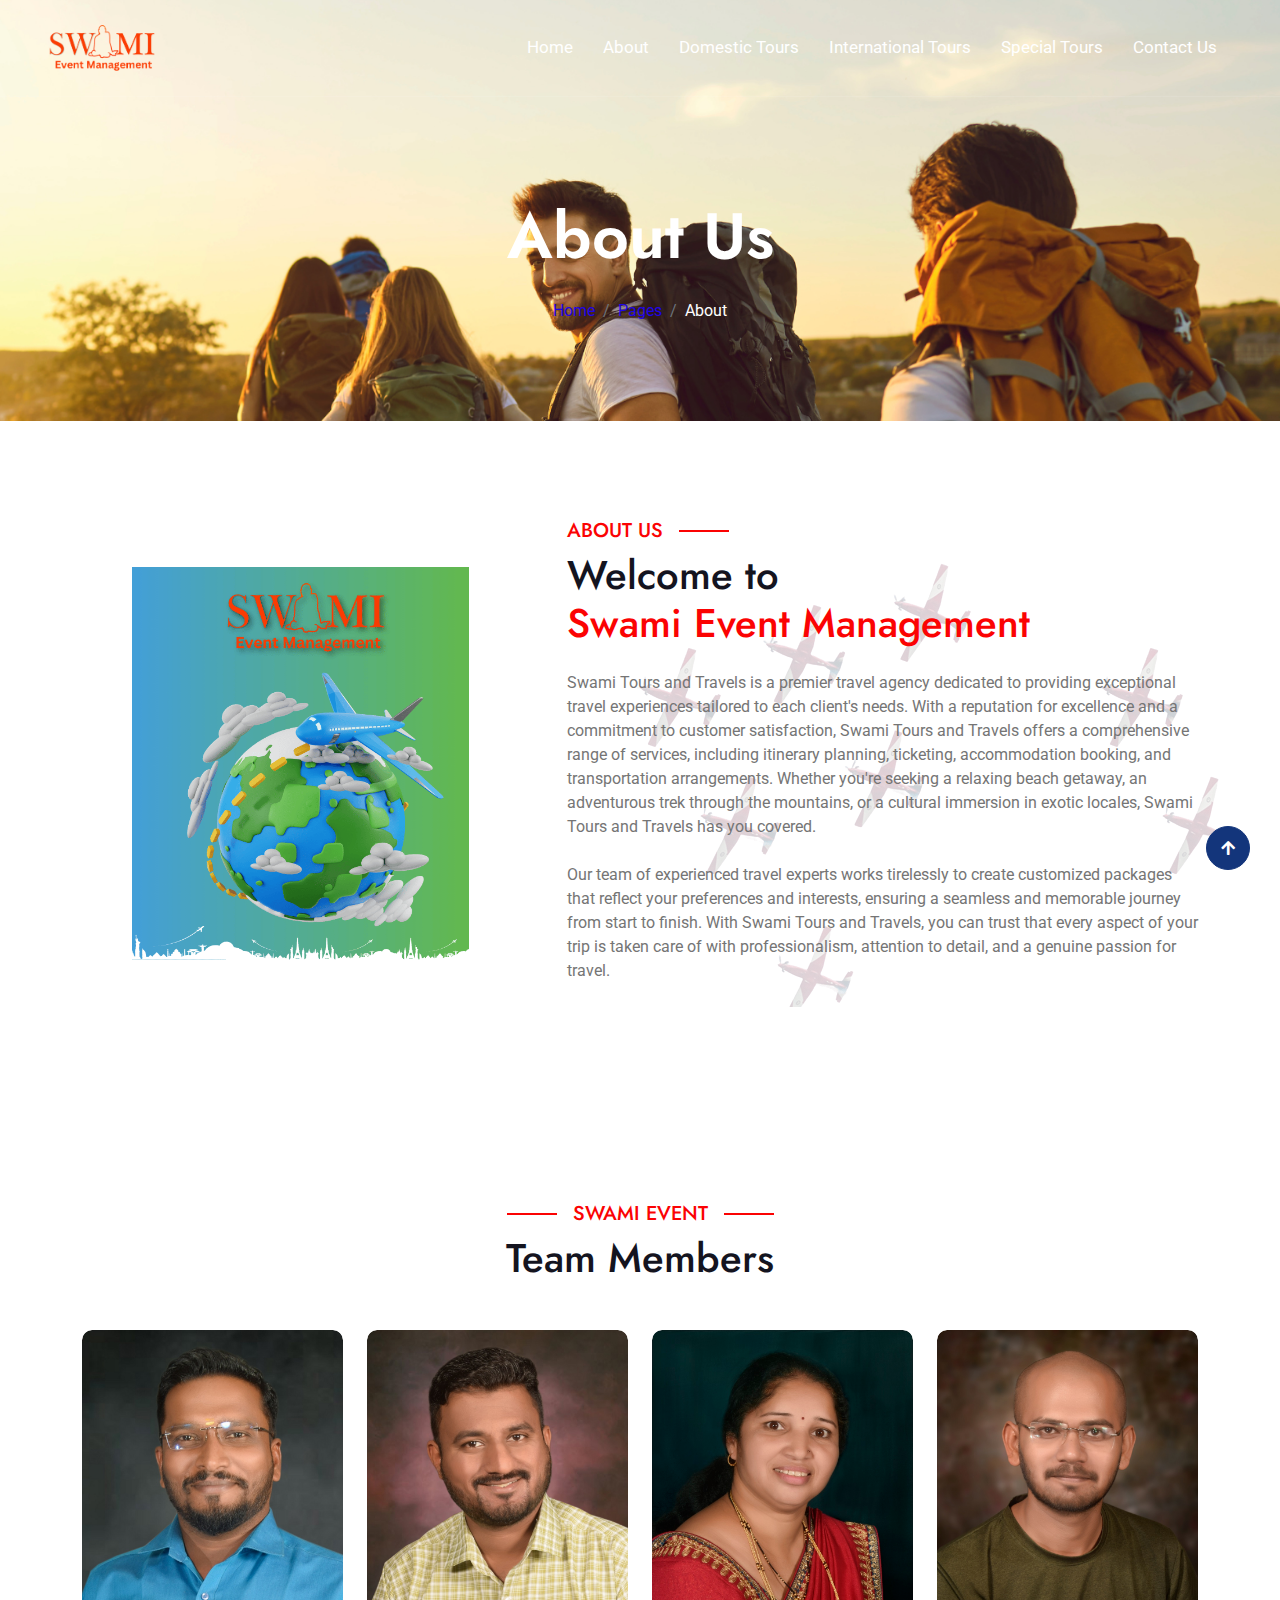
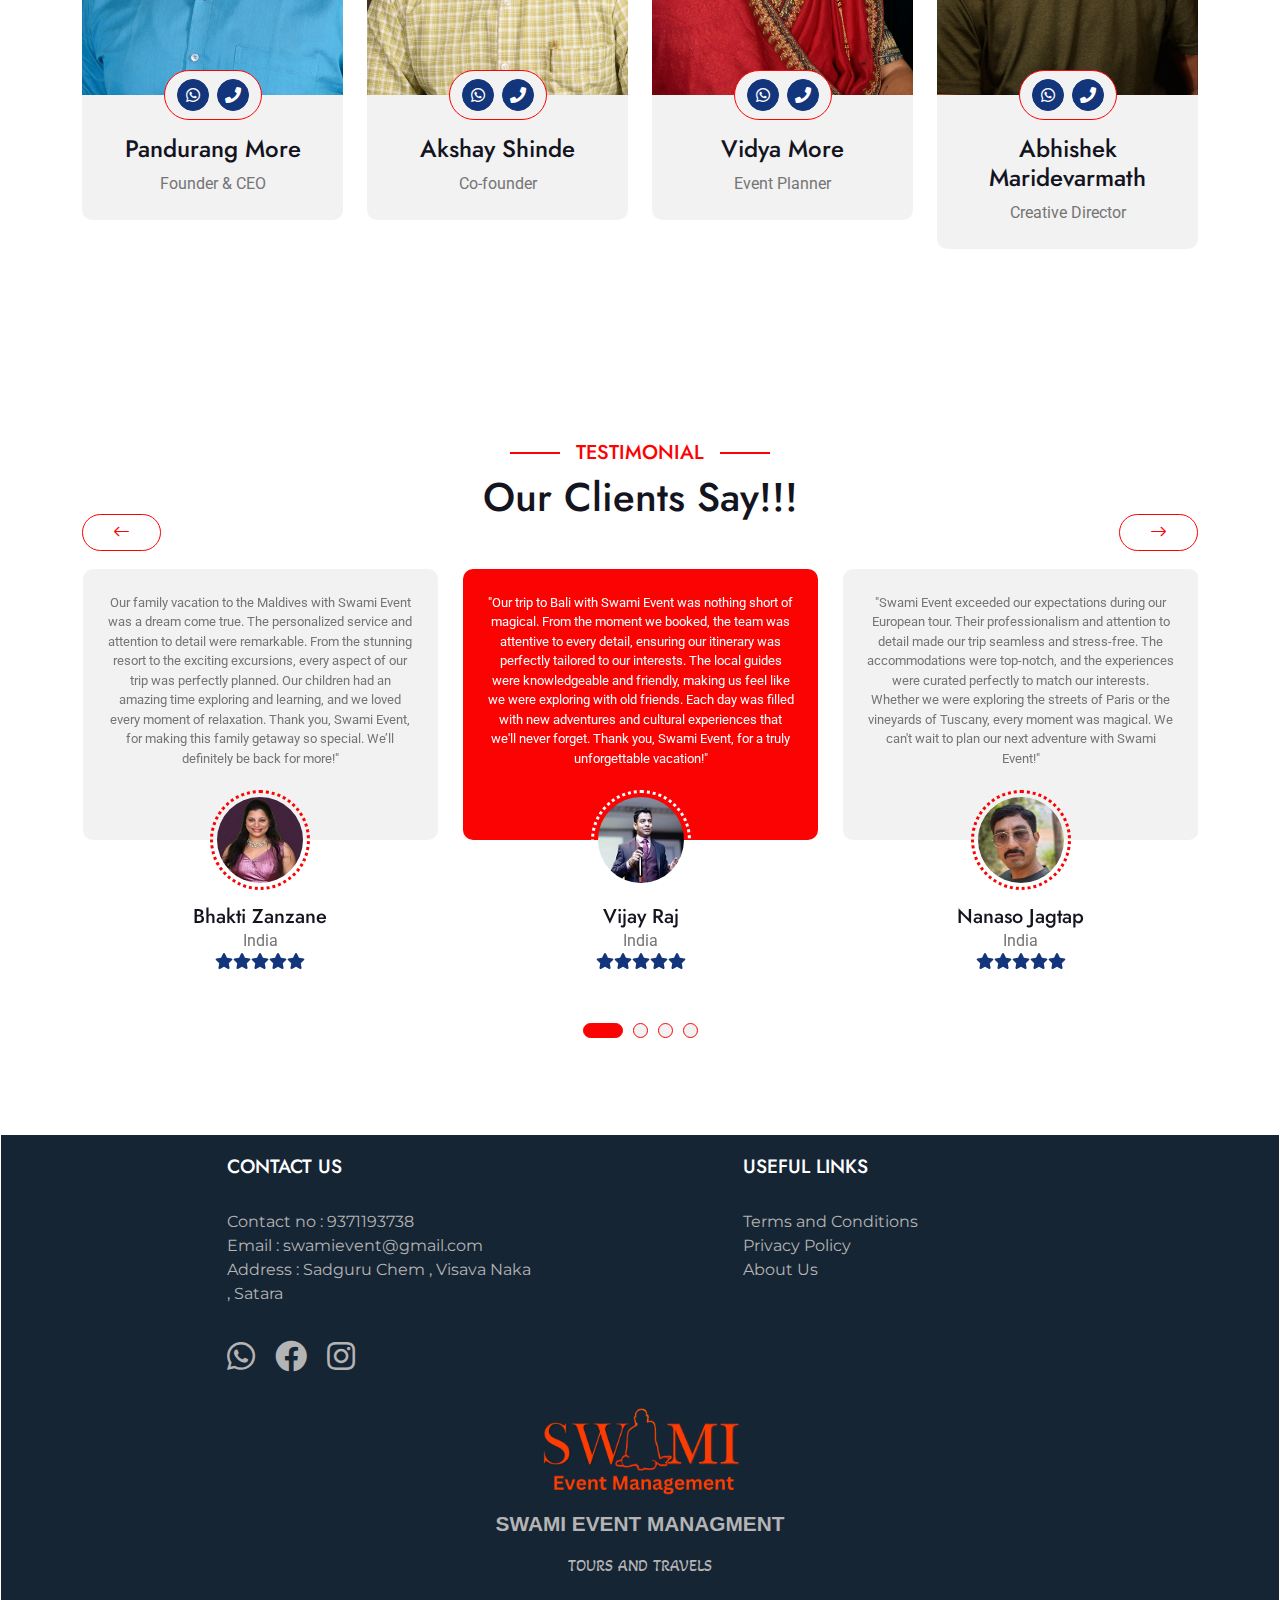
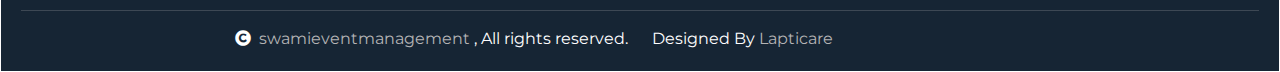
<file: about.html>
<!DOCTYPE html>
<html lang="en">

<head>
    <meta charset="utf-8">
    <title>swamieventmanagement</title>
    <meta content="width=device-width, initial-scale=1.0" name="viewport">
    <meta content="" name="keywords">
    <meta content="" name="description">

    <!-- Google Web Fonts -->
    <link rel="preconnect" href="https://fonts.googleapis.com">
    <link rel="preconnect" href="https://fonts.gstatic.com" crossorigin>
    <link href="https://fonts.googleapis.com/css2?family=Jost:wght@500;600&family=Roboto&display=swap" rel="stylesheet">

    <!-- Icon Font Stylesheet -->
    <link rel="stylesheet" href="https://use.fontawesome.com/releases/v5.15.4/css/all.css" />
    <link href="https://cdn.jsdelivr.net/npm/bootstrap-icons@1.4.1/font/bootstrap-icons.css" rel="stylesheet">

    <!-- Libraries Stylesheet -->
    <link href="lib/owlcarousel/assets/owl.carousel.min.css" rel="stylesheet">
    <link href="lib/lightbox/css/lightbox.min.css" rel="stylesheet">


    <!-- Customized Bootstrap Stylesheet -->
    <link href="css/bootstrap.min.css" rel="stylesheet">

    <!-- Template Stylesheet -->
    <link href="css/style.css" rel="stylesheet">
</head>

<body>

    <!-- Spinner Start -->
    <div id="spinner"
        class="show bg-white position-fixed translate-middle w-100 vh-100 top-50 start-50 d-flex align-items-center justify-content-center">
        <div class="spinner-border text-primary" style="width: 3rem; height: 3rem;" role="status">
            <span class="sr-only">Loading...</span>
        </div>
    </div>
    <!-- Spinner End -->

    <!-- Topbar Start -->
    <!-- Topbar End -->

    <!-- Navbar & Hero Start -->
    <div class="container-fluid position-relative p-0">
        <nav class="navbar navbar-expand-lg navbar-light px-4 px-lg-5 py-3 py-lg-0">
            <a href="" class="navbar-brand p-0">
                <!-- <h1 class="m-0"><i class="fa fa-map-marker-alt me-3"></i>Travela</h1> -->
                <img src="img/swami logo.png" alt="Logo">
            </a>
            <button class="navbar-toggler" type="button" data-bs-toggle="collapse" data-bs-target="#navbarCollapse">
                <span class="fa fa-bars"></span>
            </button>
            <div class="collapse navbar-collapse" id="navbarCollapse">
                <div class="navbar-nav ms-auto py-0">
                    <a href="index.html" class="nav-item nav-link">Home</a>
                    <a href="about.html" class="nav-item nav-link active">About</a>
                    <a href="https://swamieventmanagement.netlify.app/#/allDomestic" class="nav-item nav-link">Domestic
                        Tours</a>
                    <a href="https://swamieventmanagement.netlify.app/#/allInternational"
                        class="nav-item nav-link">International Tours </a>
                    <a href="https://swamieventmanagement.com/#/specialTours" class="nav-item nav-link">Special
                        Tours</a>

                    <a href="contact.html" class="nav-item nav-link">Contact Us</a>
                </div>
                <!-- <a href="" class="btn btn-primary rounded-pill py-2 px-4 ms-lg-4">Book Now</a> -->
            </div>
        </nav>


    </div>
    <!-- Navbar & Hero End -->

    <!-- Header Start -->
    <div class="container-fluid bg-breadcrumb" style="background-image: url('./img/about.png');">
        <div class="container text-center py-5" style="max-width: 900px;">
            <h3 class="text-white display-3 mb-4">About Us</h1>
                <ol class="breadcrumb justify-content-center mb-0">
                    <li class="breadcrumb-item"><a href="index.html">Home</a></li>
                    <li class="breadcrumb-item"><a href="#">Pages</a></li>
                    <li class="breadcrumb-item active text-white">About</li>
                </ol>
        </div>
    </div>
    <!-- Header End -->

    <!-- About Start -->
    <div class="container-fluid about py-5">
        <div class="container py-5">
            <div class="row g-5 align-items-center">
                <div class="col-lg-5">
                    <div class="h-100" style="border: 50px solid; border-color: transparent transparent">
                        <img src="img/about-img.png" class="img-fluid w-100 h-100" alt="">
                    </div>
                </div>
                <div class="col-lg-7"
                    style="background: linear-gradient(rgba(255, 255, 255, .8), rgba(255, 255, 255, .8)), url(img/about-img-1.png);">
                    <h5 class="section-about-title pe-3">About Us</h5>
                    <h1 class="mb-4">Welcome to <br> <span style="color: #fb0303;">Swami Event Management</span></h1>
                    <p class="mb-4">Swami Tours and Travels is a premier travel agency dedicated to providing
                        exceptional travel experiences tailored to each client's needs. With a reputation for excellence
                        and a commitment to customer satisfaction, Swami Tours and Travels offers a comprehensive range
                        of services, including itinerary planning, ticketing, accommodation booking, and transportation
                        arrangements. Whether you're seeking a relaxing beach getaway, an adventurous trek through the
                        mountains, or a cultural immersion in exotic locales, Swami Tours and Travels has you covered.
                        <br> <br>
                        Our team of experienced travel experts works tirelessly to create customized packages that
                        reflect your preferences and interests, ensuring a seamless and memorable journey from start to
                        finish. With Swami Tours and Travels, you can trust that every aspect of your trip is taken care
                        of with professionalism, attention to detail, and a genuine passion for travel.
                    </p>


                </div>
            </div>
        </div>
    </div>
    <!-- About End -->

    <!-- Travel Guide Start -->
    <div class="container-fluid guide py-5">
        <div class="container py-5">
            <div class="mx-auto text-center mb-5" style="max-width: 900px;">
                <h5 class="section-title px-3">Swami Event</h5>
                <h1 class="mb-0">Team Members</h1>
            </div>
            <div class="row g-4">
                <div class="col-md-6 col-lg-3">
                    <div class="guide-item">
                        <div class="guide-img">
                            <div class="guide-img-efects">
                                <img src="img/team/pandurangMore.jpg" class="img-fluid w-100 rounded-top" alt="Image">
                            </div>
                            <div class="guide-icon rounded-pill p-2">
                                <a class="btn btn-square btn-primary rounded-circle mx-1"
                                    href="https://api.whatsapp.com/send?phone=919371193738" target="_blank"><i
                                        class="fab fa-whatsapp"></i></a>
                                <a class="btn btn-square btn-primary rounded-circle mx-1" href="tel:+919371193738"><i
                                        class="fa fa-phone"></i></a>

                            </div>
                        </div>
                        <div class="guide-title text-center rounded-bottom p-4">
                            <div class="guide-title-inner">
                                <h4 class="mt-3">Pandurang More</h4>
                                <p class="mb-0">Founder & CEO</p>
                            </div>
                        </div>
                    </div>
                </div>
                <div class="col-md-6 col-lg-3">
                    <div class="guide-item">
                        <div class="guide-img">
                            <div class="guide-img-efects">
                                <img src="img/team/akshayShinde.jpg" class="img-fluid w-100 rounded-top" alt="Image">
                            </div>
                            <div class="guide-icon rounded-pill p-2">
                                <a class="btn btn-square btn-primary rounded-circle mx-1"
                                    href="https://api.whatsapp.com/send?phone=919371193796" target="_blank"><i
                                        class="fab fa-whatsapp"></i></a>
                                <a class="btn btn-square btn-primary rounded-circle mx-1" href="tel:+919371193796"><i
                                        class="fa fa-phone"></i></a>

                            </div>
                        </div>
                        <div class="guide-title text-center rounded-bottom p-4">
                            <div class="guide-title-inner">
                                <h4 class="mt-3">Akshay Shinde</h4>
                                <p class="mb-0">Co-founder</p>
                            </div>
                        </div>
                    </div>
                </div>
                <div class="col-md-6 col-lg-3">
                    <div class="guide-item">
                        <div class="guide-img">
                            <div class="guide-img-efects">
                                <img src="img/team/vidyaMore.jpg" class="img-fluid w-100 rounded-top" alt="Image">
                            </div>
                            <div class="guide-icon rounded-pill p-2">
                                <a class="btn btn-square btn-primary rounded-circle mx-1"
                                    href="https://api.whatsapp.com/send?phone=919371139242" target="_blank"><i
                                        class="fab fa-whatsapp"></i></a>
                                <a class="btn btn-square btn-primary rounded-circle mx-1" href="tel:+919371139242"><i
                                        class="fa fa-phone"></i></a>

                            </div>
                        </div>
                        <div class="guide-title text-center rounded-bottom p-4">
                            <div class="guide-title-inner">
                                <h4 class="mt-3">Vidya More</h4>
                                <p class="mb-0">Event Planner</p>
                            </div>
                        </div>
                    </div>
                </div>
                <div class="col-md-6 col-lg-3">
                    <div class="guide-item">
                        <div class="guide-img">
                            <div class="guide-img-efects">
                                <img src="img/team/abhiJangam.jpg" class="img-fluid w-100 rounded-top" alt="Image">
                            </div>
                            <div class="guide-icon rounded-pill p-2">
                                <a class="btn btn-square btn-primary rounded-circle mx-1"
                                    href="https://api.whatsapp.com/send?phone=919637519217" target="_blank"><i
                                        class="fab fa-whatsapp"></i></a>
                                <a class="btn btn-square btn-primary rounded-circle mx-1" href="tel:+919637519217"><i
                                        class="fa fa-phone"></i></a>

                            </div>
                        </div>
                        <div class="guide-title text-center rounded-bottom p-4">
                            <div class="guide-title-inner">
                                <h4 class="mt-3"> Abhishek Maridevarmath </h4>
                                <p class="mb-0">Creative Director</p>
                            </div>
                        </div>
                    </div>
                </div>
            </div>
        </div>
    </div>

    <!-- Testimonials -->
    <div class="container-fluid testimonial py-5">
        <div class="container py-5">
            <div class="mx-auto text-center mb-5" style="max-width: 900px;">
                <h5 class="section-title px-3">Testimonial</h5>
                <h1 class="mb-0">Our Clients Say!!!</h1>
            </div>
            <div class="testimonial-carousel owl-carousel">
                <div class="testimonial-item text-center rounded pb-4">
                    <div class="testimonial-comment bg-light rounded p-4">
                        <p class="text-center review mb-5">"Our trip to Bali with Swami Event was nothing short of
                            magical. From the moment we booked, the team was attentive to every detail, ensuring our
                            itinerary was perfectly tailored to our interests. The local guides were knowledgeable and
                            friendly, making us feel like we were exploring with old friends. Each day was filled with
                            new adventures and cultural experiences that we'll never forget. Thank you, Swami Event, for
                            a truly unforgettable vacation!"
                        </p>
                    </div>
                    <div class="testimonial-img p-1">
                        <img src="img/testimonials/raj.jpeg" class="img-fluid rounded-circle" alt="Image">
                    </div>
                    <div style="margin-top: -35px;">
                        <h5 class="mb-0">Vijay Raj</h5>
                        <p class="mb-0">India</p>
                        <div class="d-flex justify-content-center">
                            <i class="fas fa-star text-primary"></i>
                            <i class="fas fa-star text-primary"></i>
                            <i class="fas fa-star text-primary"></i>
                            <i class="fas fa-star text-primary"></i>
                            <i class="fas fa-star text-primary"></i>
                        </div>
                    </div>
                </div>
                <div class="testimonial-item text-center rounded pb-4">
                    <div class="testimonial-comment bg-light rounded p-4">
                        <p class="text-center review mb-5">"Swami Event exceeded our expectations during our European
                            tour.
                            Their professionalism and attention to detail made our trip seamless and stress-free. The
                            accommodations were top-notch, and the experiences were curated perfectly to match our
                            interests. Whether we were exploring the streets of Paris or the vineyards of Tuscany, every
                            moment was magical. We can't wait to plan our next adventure with Swami Event!"
                        </p>
                    </div>
                    <div class="testimonial-img p-1">
                        <img src="img/testimonials/jagtap.jpeg" class="img-fluid rounded-circle" alt="Image">
                    </div>
                    <div style="margin-top: -35px;">
                        <h5 class="mb-0">Nanaso Jagtap</h5>
                        <p class="mb-0">India</p>
                        <div class="d-flex justify-content-center">
                            <i class="fas fa-star text-primary"></i>
                            <i class="fas fa-star text-primary"></i>
                            <i class="fas fa-star text-primary"></i>
                            <i class="fas fa-star text-primary"></i>
                            <i class="fas fa-star text-primary"></i>
                        </div>
                    </div>
                </div>
                <div class="testimonial-item text-center rounded pb-4">
                    <div class="testimonial-comment bg-light rounded p-4">
                        <p class="text-center review mb-5">"I recently traveled solo to Japan with Swami Event, and it
                            was the best decision I could have made. The itinerary was well-organized and included a
                            perfect mix of must-see attractions and hidden gems. The support from the Swami Event team
                            throughout the trip made me feel safe and well-cared for. I returned home with incredible
                            memories and a deeper appreciation for Japanese culture. Highly recommend their services!"
                        </p>
                    </div>
                    <div class="testimonial-img p-1">
                        <img src="img/testimonials/patil.jpeg" class="img-fluid rounded-circle" alt="Image">
                    </div>
                    <div style="margin-top: -35px;">
                        <h5 class="mb-0">Vikas Patil</h5>
                        <p class="mb-0">India</p>
                        <div class="d-flex justify-content-center">
                            <i class="fas fa-star text-primary"></i>
                            <i class="fas fa-star text-primary"></i>
                            <i class="fas fa-star text-primary"></i>
                            <i class="fas fa-star text-primary"></i>
                            <i class="fas fa-star text-primary"></i>
                        </div>
                    </div>
                </div>
                <div class="testimonial-item text-center rounded pb-4">
                    <div class="testimonial-comment bg-light rounded p-4">
                        <p class="text-center review mb-5">Our family vacation to the Maldives with Swami Event was a
                            dream come true. The personalized service and attention to detail were remarkable. From the
                            stunning resort to the exciting excursions, every aspect of our trip was perfectly planned.
                            Our children had an amazing time exploring and learning, and we loved every moment of
                            relaxation. Thank you, Swami Event, for making this family getaway so special. We’ll
                            definitely be back for more!"
                        </p>
                    </div>
                    <div class="testimonial-img p-1">
                        <img src="img/testimonials/zanzane.jpeg" class="img-fluid rounded-circle" alt="Image">
                    </div>
                    <div style="margin-top: -35px;">
                        <h5 class="mb-0">Bhakti Zanzane</h5>
                        <p class="mb-0">India</p>
                        <div class="d-flex justify-content-center">
                            <i class="fas fa-star text-primary"></i>
                            <i class="fas fa-star text-primary"></i>
                            <i class="fas fa-star text-primary"></i>
                            <i class="fas fa-star text-primary"></i>
                            <i class="fas fa-star text-primary"></i>
                        </div>
                    </div>
                </div>
            </div>
        </div>
    </div>
    <!-- Travel Guide End -->

    <!-- Subscribe Start -->

    <!-- Subscribe End -->

    <!-- Footer Start -->
    <div class="footerSection">
        <div class="fPart1">

            <div class="fCol1">
                <div class="fCol1Data">
                    <h2>CONTACT US</h2>
                    <br />
                    <span>Contact no : 9371193738</span>
                    <span>Email : swamievent@gmail.com</span>
                    <span>Address : Sadguru Chem , Visava Naka , Satara</span>
                    <br />

                    <div class="socialMLinks">
    
                        <a href="https://api.whatsapp.com/send?phone=919371193738" target="_blank" rel="noopener noreferrer">
                            <i>
                                <i class="fab fa-whatsapp fa-2x"></i> 
                            </i> 
                        </a>
                        <a href="https://www.facebook.com/profile.php?id=100082626196797" target="_blank" rel="noopener noreferrer">
                           <i class="fab fa-facebook fa-2x" ></i>
                        </a>
                        <a href="https://www.instagram.com/swamieventmanagement05/" target="_blank" rel="noopener noreferrer">
                            <i class="fab fa-instagram fa-2x">   </i>
                        </a>
                    </div>
                </div>
            </div>

            <div class="fCol2">
                <div class="fCol2Data">
                    <h2>USEFUL LINKS</h2>
                    <br />
                    <a href="https://swamieventmanagement.netlify.app/#/termsAndConditions">
                        <span>Terms and Conditions</span>
                    </a>
                    <a href="https://swamieventmanagement.netlify.app/#/PrivacyPolicy">
                        <span>Privacy Policy</span>
                    </a>
                    <a href="./about.html">
                        <span>About Us</span>
                    </a>
                </div>
            </div>

        </div>

        <div class="fPart2">
            <div class="fPart2Data">
                <img src="./img/swami logo.png" alt="" srcset="" />
                <p id="footername">SWAMI EVENT MANAGMENT </p>
                <p class="fSlogan">TOURS AND TRAVELS</p>

            </div>
            <hr>
            <div class="row g-4 align-items-center copyrights">
                <div class="col-md-6 text-center text-md-end mb-md-0">
                    <i class="fas fa-copyright me-2"></i><a class="text-white" href="#">swamieventmanagement </a>, All
                    rights
                    reserved.
                </div>
                <div class="col-md-6 text-center text-md-start">

                    Designed By <a class="text-white" href="">Lapticare</a>
                </div>

            </div>

        </div>
    </div>
    <!-- Footer End -->

    <!-- Copyright Start -->
    <!-- <div class="container-fluid copyright text-body py-4">
        <div class="container">
            <div class="row g-4 align-items-center">
                <div class="col-md-6 text-center text-md-end mb-md-0">
                    <i class="fas fa-copyright me-2"></i><a class="text-white" href="#">swamieventmanagement </a>, All
                    rights
                    reserved.
                </div>
                <div class="col-md-6 text-center text-md-start">

                    Designed By <a class="text-white" href="">Lapticare</a>
                </div>

            </div>
        </div>
    </div> -->
    <!-- Copyright End -->

    <!-- Back to Top -->
    <a href="#" class="btn btn-primary btn-primary-outline-0 btn-md-square back-to-top"><i
            class="fa fa-arrow-up"></i></a>


    <!-- JavaScript Libraries -->
    <script src="https://ajax.googleapis.com/ajax/libs/jquery/3.6.4/jquery.min.js"></script>
    <script src="https://cdn.jsdelivr.net/npm/bootstrap@5.0.0/dist/js/bootstrap.bundle.min.js"></script>
    <script src="lib/easing/easing.min.js"></script>
    <script src="lib/waypoints/waypoints.min.js"></script>
    <script src="lib/owlcarousel/owl.carousel.min.js"></script>
    <script src="lib/lightbox/js/lightbox.min.js"></script>


    <!-- Template Javascript -->
    <script src="js/main.js"></script>
</body>

</html>
</file>
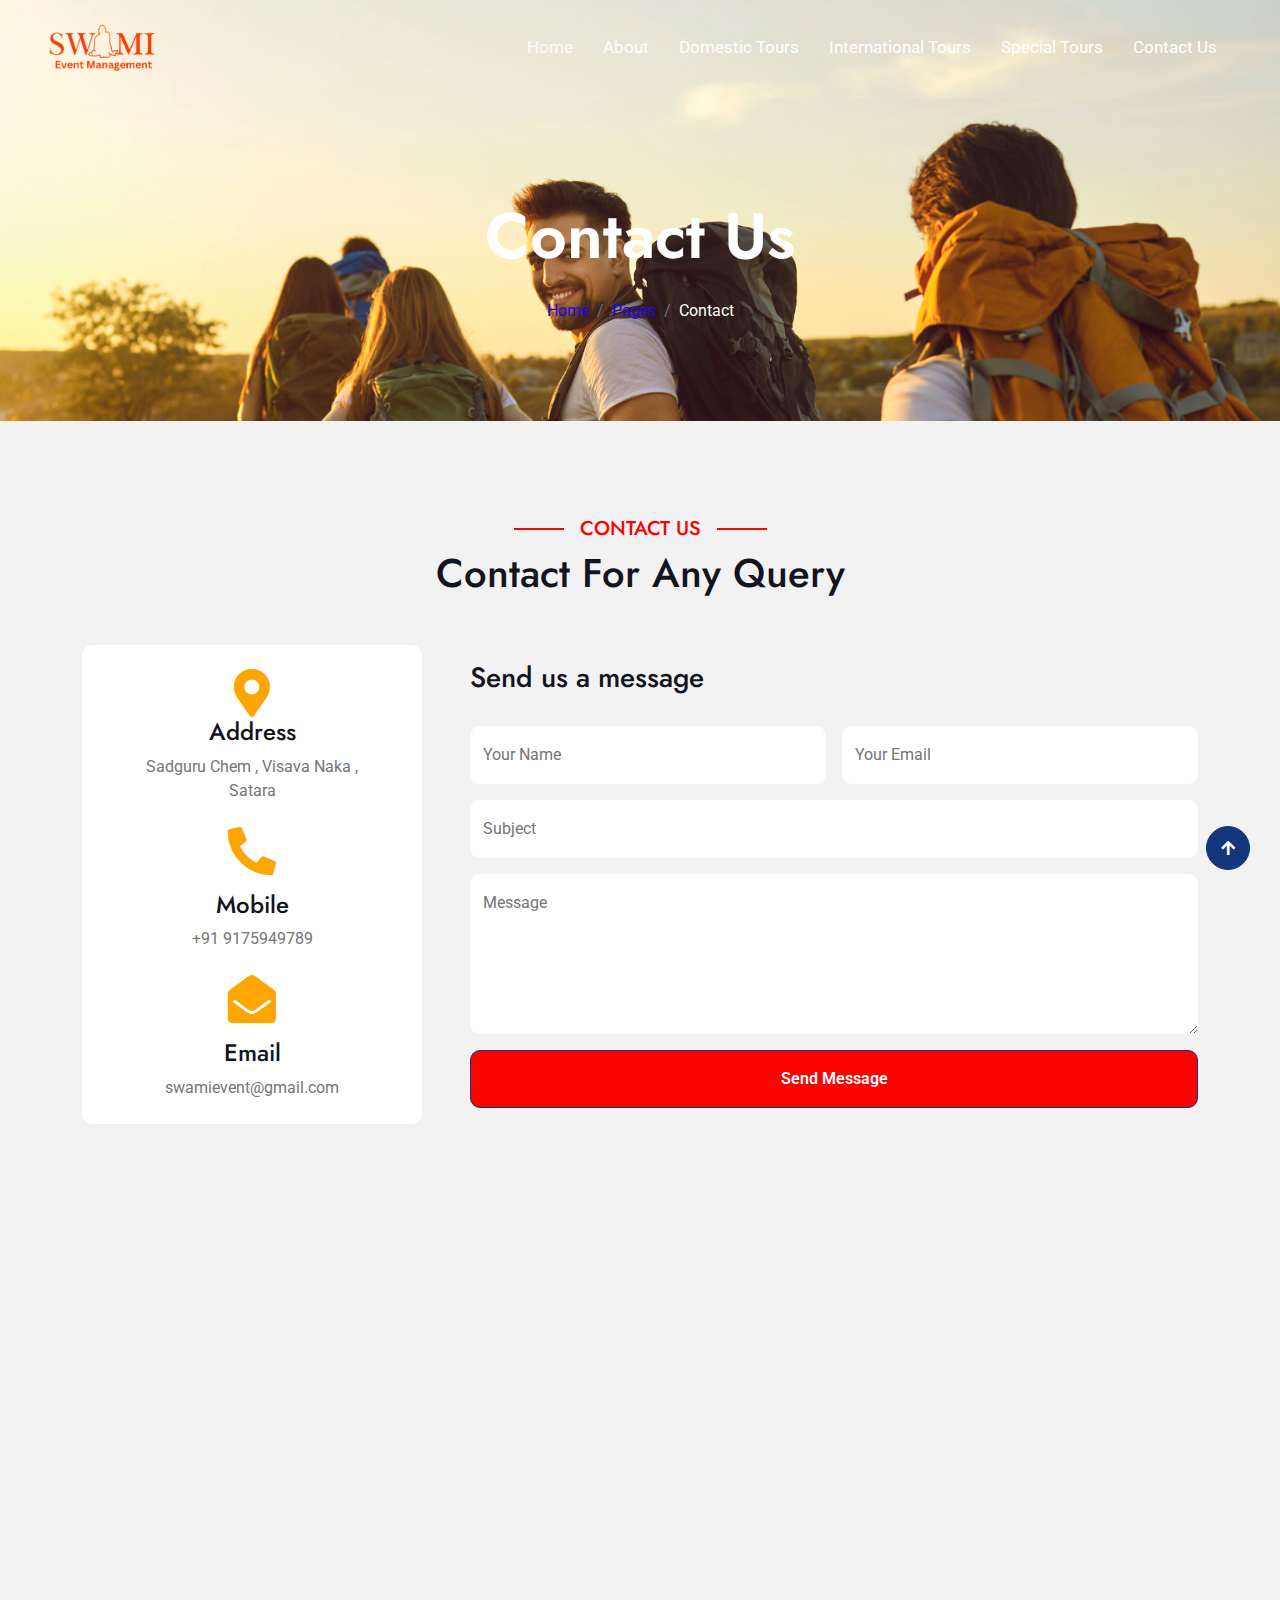
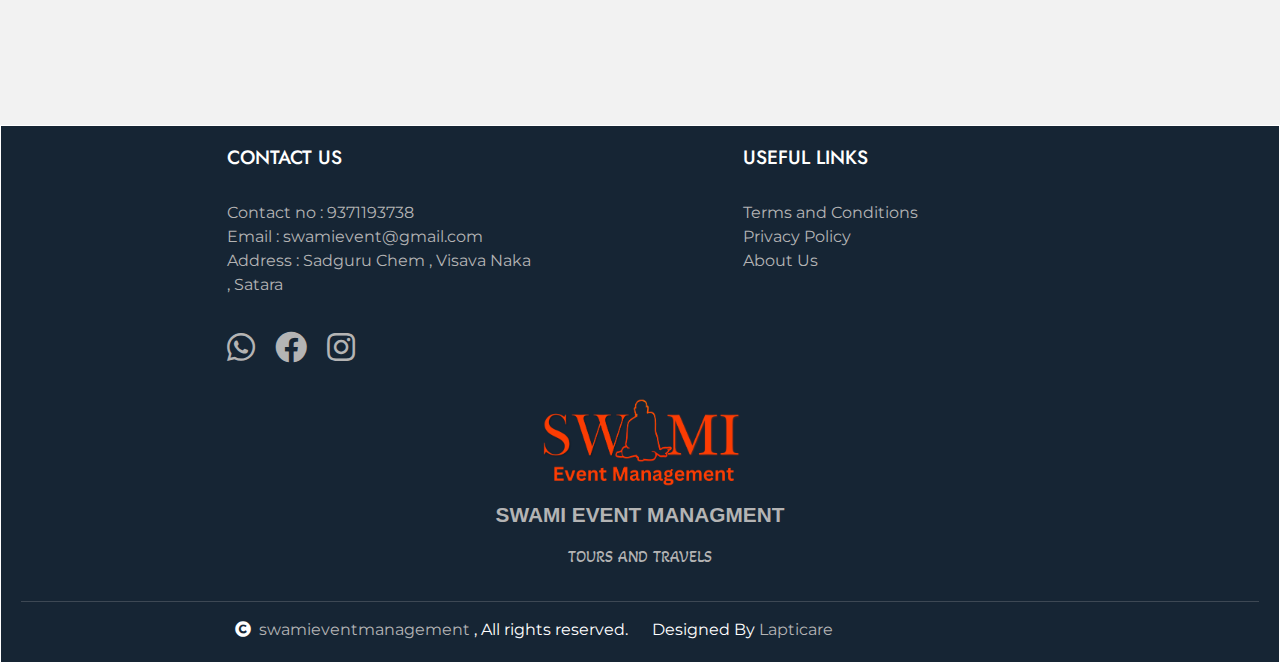
<file: contact.html>
<!DOCTYPE html>
<html lang="en">

    <head>
        <meta charset="utf-8">
        <title>swamieventmanagement</title>
        <meta content="width=device-width, initial-scale=1.0" name="viewport">
        <meta content="" name="keywords">
        <meta content="" name="description">

        <!-- Google Web Fonts -->
        <link rel="preconnect" href="https://fonts.googleapis.com">
        <link rel="preconnect" href="https://fonts.gstatic.com" crossorigin>
        <link href="https://fonts.googleapis.com/css2?family=Jost:wght@500;600&family=Roboto&display=swap" rel="stylesheet"> 

        <!-- Icon Font Stylesheet -->
        <link rel="stylesheet" href="https://use.fontawesome.com/releases/v5.15.4/css/all.css"/>
        <link href="https://cdn.jsdelivr.net/npm/bootstrap-icons@1.4.1/font/bootstrap-icons.css" rel="stylesheet">

        <!-- Libraries Stylesheet -->
        <link href="lib/owlcarousel/assets/owl.carousel.min.css" rel="stylesheet">
        <link href="lib/lightbox/css/lightbox.min.css" rel="stylesheet">


        <!-- Customized Bootstrap Stylesheet -->
        <link href="css/bootstrap.min.css" rel="stylesheet">

        <!-- Template Stylesheet -->
        <link href="css/style.css" rel="stylesheet">
    </head>

    <body>

        <!-- Spinner Start -->
        <div id="spinner" class="show bg-white position-fixed translate-middle w-100 vh-100 top-50 start-50 d-flex align-items-center justify-content-center">
            <div class="spinner-border text-primary" style="width: 3rem; height: 3rem;" role="status">
                <span class="sr-only">Loading...</span>
            </div>
        </div>
        <!-- Spinner End -->

        <!-- Topbar Start -->
        <!-- Topbar End -->

        <!-- Navbar & Hero Start -->
        <div class="container-fluid position-relative p-0">
            <nav class="navbar navbar-expand-lg navbar-light px-4 px-lg-5 py-3 py-lg-0">
                <a href="" class="navbar-brand p-0">
                    <!-- <h1 class="m-0"><i class="fa fa-map-marker-alt me-3"></i>Travela</h1> -->
                    <img src="img/swami logo.png" alt="Logo">
                </a>
                <button class="navbar-toggler" type="button" data-bs-toggle="collapse" data-bs-target="#navbarCollapse">
                    <span class="fa fa-bars"></span>
                </button>
                <div class="collapse navbar-collapse" id="navbarCollapse">
                    <div class="navbar-nav ms-auto py-0">
                        <a href="index.html" class="nav-item nav-link">Home</a>
                        <a href="about.html" class="nav-item nav-link">About</a>
                        <a href="https://swamieventmanagement.netlify.app/#/allDomestic" class="nav-item nav-link">Domestic
                            Tours</a>
                        <a href="https://swamieventmanagement.netlify.app/#/allInternational"
                            class="nav-item nav-link">International Tours </a>
                        <a href="https://swamieventmanagement.com/#/specialTours" class="nav-item nav-link"s>Special
                            Tours</a>
    
                        <a href="contact.html" class="nav-item nav-link active">Contact Us</a>
                    </div>
                    <!-- <a href="" class="btn btn-primary rounded-pill py-2 px-4 ms-lg-4">Book Now</a> -->
                </div>
            </nav>
    
        
        </div>
        <!-- Navbar & Hero End -->

        <!-- Header Start -->
        <div class="container-fluid bg-breadcrumb" style="background-image: url('./img/about.png');">
            <div class="container text-center py-5" style="max-width: 900px;">
                <h3 class="text-white display-3 mb-4">Contact Us</h1>
                <ol class="breadcrumb justify-content-center mb-0">
                    <li class="breadcrumb-item"><a href="index.html">Home</a></li>
                    <li class="breadcrumb-item"><a href="#">Pages</a></li>
                    <li class="breadcrumb-item active text-white">Contact</li>
                </ol>    
            </div>
        </div>
        <!-- Header End -->

        <!-- Contact Start -->
        <div class="container-fluid contact bg-light py-5">
            <div class="container py-5">
                <div class="mx-auto text-center mb-5" style="max-width: 900px;">
                    <h5 class="section-title px-3">Contact Us</h5>
                    <h1 class="mb-0">Contact For Any Query</h1>
                </div>
                <div class="row g-5 align-items-center">
                    <div class="col-lg-4">
                        <div class="bg-white rounded p-4">
                            <div class="text-center mb-4">
                                <i class="fa fa-map-marker-alt fa-3x " style="color: orange;"></i>
                                <h4 class="text-black">Address</h4>
                                <p class="mb-0">Sadguru Chem , Visava Naka ,<br>  Satara </p>
                            </div>
                            <div class="text-center mb-4">
                                <i class="fa fa-phone-alt fa-3x mb-3" style="color: orange;"></i>
                                <h4 class="text-black">Mobile</h4>
                                <p class="mb-0">+91 9175949789</p>
                                <!-- <p class="mb-0">+012 345 67890</p> -->
                            </div>
                           
                            <div class="text-center">
                                <i class="fa fa-envelope-open fa-3x  mb-3" style="color: orange;"></i>
                                <h4 class="text-black">Email</h4>
                                <p class="mb-0">swamievent@gmail.com</p>
                                <!-- <p class="mb-0">info@example.com</p> -->
                            </div>
                        </div>
                    </div>
                    <div class="col-lg-8">
                        <h3 class="mb-2">Send us a message</h3><br>
                    
                        <form>
                            <div class="row g-3">
                                <div class="col-md-6">
                                    <div class="form-floating">
                                        <input type="text" class="form-control border-0" id="name" placeholder="Your Name">
                                        <label for="name">Your Name</label>
                                    </div>
                                </div>
                                <div class="col-md-6">
                                    <div class="form-floating">
                                        <input type="email" class="form-control border-0" id="email" placeholder="Your Email">
                                        <label for="email">Your Email</label>
                                    </div>
                                </div>
                                <div class="col-12">
                                    <div class="form-floating">
                                        <input type="text" class="form-control border-0" id="subject" placeholder="Subject">
                                        <label for="subject">Subject</label>
                                    </div>
                                </div>
                                <div class="col-12">
                                    <div class="form-floating">
                                        <textarea class="form-control border-0" placeholder="Leave a message here" id="message" style="height: 160px"></textarea>
                                        <label for="message">Message</label>
                                    </div>
                                </div>
                                <div class="col-12">
                                    <button class="btn btn-primary readmore-btn w-100 py-3" type="submit">Send Message</button>
                                </div>
                            </div>
                        </form>
                    </div>
                    <div class="col-12">
                        <div class="rounded">                   
                             <iframe
                             class="rounded w-100"
                             style="height: 450px;"  src="https://www.google.com/maps/embed?pb=!1m18!1m12!1m3!1d5675.121713082625!2d74.01801287611094!3d17.685913547362436!2m3!1f0!2f0!3f0!3m2!1i1024!2i768!4f13.1!3m3!1m2!1s0x3bc239156f86ac1f%3A0xe06926299bfe1edd!2sSwami%20Event%20management!5e0!3m2!1sen!2sin!4v1723050700569!5m2!1sen!2sin"
                             loading="lazy" referrerpolicy="no-referrer-when-downgrade"></iframe>
                        </div>
                    </div>
                </div>
            </div>
        </div>
        <!-- Contact End -->

        <!-- Subscribe Start -->
       
        <!-- Subscribe End -->

        <!-- Footer Start -->
        <div class="footerSection">
            <div class="fPart1">
        
                <div class="fCol1">
                    <div class="fCol1Data">
                        <h2>CONTACT US</h2>
                        <br />
                        <span>Contact no : 9371193738</span>
                        <span>Email : swamievent@gmail.com</span>
                        <span>Address : Sadguru Chem , Visava Naka , Satara</span>
                        <br />
        
                        <div class="socialMLinks">
    
                            <a href="https://api.whatsapp.com/send?phone=919371193738" target="_blank" rel="noopener noreferrer">
                                <i>
                                    <i class="fab fa-whatsapp fa-2x"></i> 
                                </i> 
                            </a>
                            <a href="https://www.facebook.com/profile.php?id=100082626196797" target="_blank" rel="noopener noreferrer">
                               <i class="fab fa-facebook fa-2x" ></i>
                            </a>
                            <a href="https://www.instagram.com/swamieventmanagement05/" target="_blank" rel="noopener noreferrer">
                                <i class="fab fa-instagram fa-2x">   </i>
                            </a>
        
                        </div>
                    </div>
                </div>
        
                <div class="fCol2">
                    <div class="fCol2Data">
                        <h2>USEFUL LINKS</h2>
                        <br />
                        <a href="https://swamieventmanagement.netlify.app/#/termsAndConditions">
                            <span>Terms and Conditions</span>
                        </a>
                        <a href="https://swamieventmanagement.netlify.app/#/PrivacyPolicy">
                            <span>Privacy Policy</span>
                        </a>
                        <a href="./about.html">
                            <span>About Us</span>
                        </a>
                    </div>
                </div>
        
            </div>
        
            <div class="fPart2">
                <div class="fPart2Data">
                    <img src="./img/swami logo.png" alt="" srcset="" />
                    <p id="footername">SWAMI EVENT MANAGMENT </p>
                    <p class="fSlogan">TOURS AND TRAVELS</p>
        
                </div><hr>
                <div class="row g-4 align-items-center copyrights">
                    <div class="col-md-6 text-center text-md-end mb-md-0">
                        <i class="fas fa-copyright me-2"></i><a class="text-white" href="#">swamieventmanagement </a>, All
                        rights
                        reserved.
                    </div>
                    <div class="col-md-6 text-center text-md-start">
    
                        Designed By <a class="text-white" href="">Lapticare</a>
                    </div>
    
                </div>
        
            </div>
        </div>
        <!-- Footer End -->
        
        <!-- Copyright Start -->
        <!-- <div class="container-fluid copyright text-body py-4">
            <div class="container">
                <div class="row g-4 align-items-center">
                    <div class="col-md-6 text-center text-md-end mb-md-0">
                        <i class="fas fa-copyright me-2"></i><a class="text-white" href="#">swamieventmanagement </a>, All
                        rights
                        reserved.
                    </div>
                    <div class="col-md-6 text-center text-md-start">
    
                        Designed By <a class="text-white" href="">Lapticare</a>
                    </div>
    
                </div>
            </div>
        </div> -->
        <!-- Copyright End -->

        <!-- Back to Top -->
        <a href="#" class="btn btn-primary btn-primary-outline-0 btn-md-square back-to-top"><i class="fa fa-arrow-up"></i></a>   

        
        <!-- JavaScript Libraries -->
        <script src="https://ajax.googleapis.com/ajax/libs/jquery/3.6.4/jquery.min.js"></script>
        <script src="https://cdn.jsdelivr.net/npm/bootstrap@5.0.0/dist/js/bootstrap.bundle.min.js"></script>
        <script src="lib/easing/easing.min.js"></script>
        <script src="lib/waypoints/waypoints.min.js"></script>
        <script src="lib/owlcarousel/owl.carousel.min.js"></script>
        <script src="lib/lightbox/js/lightbox.min.js"></script>
        

        <!-- Template Javascript -->
        <script src="js/main.js"></script>
    </body>

</html>
</file>
<file: css/style.css>
@import url('https://fonts.googleapis.com/css2?family=Akaya+Telivigala&family=Bakbak+One&family=Darker+Grotesque:wght@300..900&family=Istok+Web:ital,wght@0,400;0,700;1,400;1,700&family=Italianno&family=League+Spartan:wght@100..900&family=Montserrat+Subrayada:wght@400;700&family=Montserrat:ital,wght@0,100..900;1,100..900&family=Roboto:ital,wght@0,100;0,300;0,400;0,500;0,700;0,900;1,100;1,300;1,400;1,500;1,700;1,900&display=swap');
/*** Spinner Start ***/
/*** Spinner ***/

#spinner {
    opacity: 0;
    visibility: hidden;
    transition: opacity .5s ease-out, visibility 0s linear .5s;
    z-index: 99999;
}

#spinner.show {
    transition: opacity .5s ease-out, visibility 0s linear 0s;
    visibility: visible;
    opacity: 1;
}
/*** Spinner End ***/

.back-to-top {
    position: fixed;
    right: 30px;
    bottom: 30px;
    display: flex;
    width: 45px;
    height: 45px;
    align-items: center;
    justify-content: center;
    transition: 0.5s;
    z-index: 99;
}

/*** Button Start ***/
.btn {
    font-weight: 600;
    transition: .5s;
}

.btn-square {
    width: 32px;
    height: 32px;
}

.btn-sm-square {
    width: 34px;
    height: 34px;
}

.btn-md-square {
    width: 44px;
    height: 44px;
}

.btn-lg-square {
    width: 56px;
    height: 56px;
}

.btn-square,
.btn-sm-square,
.btn-md-square,
.btn-lg-square {
    padding: 0;
    display: flex;
    align-items: center;
    justify-content: center;
    font-weight: normal;
    border-radius: 50%;
}

.btn.btn-primary {
    box-shadow: inset 0 0 0 0 #FB0303;
}

.btn.btn-primary:hover {
    box-shadow: inset 300px 0 0 0 var(--bs-light) !important;
    color: #FB0303 !important;
}

.btn.btn-light {
    box-shadow: inset 0 0 0 0 #FB0303;
}

.btn.btn-light:hover {
    box-shadow: inset 300px 0 0 0 #FB0303;
    color: var(--bs-light) !important;
}

.btn-hover {
    transition: 0.5s;
}

.btn-hover:hover {
    color: var(--bs-secondary) !important;
}

/*** Section Title Start ***/
.section-title {
    position: relative;
    display: inline-block;
    text-transform: uppercase;
    color: #FB0303;
}

.section-title::before {
    content: "";
    width: 50px;
    position: absolute;
    top: 50%;
    right: 0;
    transform: translateY(-50%);
    margin-right: -50px;
    border: 1px solid #FB0303 !important;
}

.section-title::after {
    content: "";
    width: 50px;
    position: absolute;
    top: 50%;
    left: 0;
    transform: translateY(-50%);
    margin-left: -50px;
    border: 1px solid #FB0303 !important;
}


/*** Topbar Start ***/
.fixed-top .container {
    transition: 0.5s;
}

.topbar {
    padding: 2px 10px 2px 20px;
    background: #FB0303 !important;
}

.topbar a,
.topbar a i {
    transition: 0.5s;
}

.topbar a:hover,
.topbar a i:hover {
    color: var(--bs-secondary) !important;
}


@media (max-width: 768px) {
    .topbar {
        display: none;    
    }
}
/*** Topbar End ***/


/*** Navbar ***/
.navbar-light .navbar-nav .nav-link {
    font-family: 'Roboto', sans-serif;
    position: relative;
    padding: 35px 15px;
    color: var(--bs-white) !important;
    font-size: 17px;
    font-weight: 400;
    outline: none;
    transition: .5s;
}

.sticky-top.navbar-light .navbar-nav .nav-link {
    padding: 20px 15px;
    color: var(--bs-dark) !important;
}


.navbar-light .navbar-nav .nav-link.active{
    color: var(--bs-red);
}


.navbar-light .navbar-brand h1 {
    color: var(--bs-white);
}

.sticky-top.navbar-light .navbar-brand h1 {
    color: #FB0303;
}

.navbar-light .navbar-brand img {
    max-height: 60px;
    transition: .5s;
}

.sticky-top.navbar-light .navbar-brand img {
    max-height: 45px;
}

.navbar .dropdown-toggle::after {
    border: none;
    content: "\f107";
    font-family: "Font Awesome 5 Free";
    font-weight: 900;
    vertical-align: middle;
    margin-left: 8px;
}

@media (min-width: 1200px) {
    .navbar .nav-item .dropdown-menu {
        display: block;
        visibility: hidden;
        top: 100%;
        transform: rotateX(-75deg);
        transform-origin: 0% 0%;
        border: 0;
        border-radius: 10px;
        transition: .5s;
        opacity: 0;
    }
}

.dropdown .dropdown-menu a:hover {
    background: var( --bs-#FB0303);
    color: var(--bs-white);
}

.navbar .nav-item:hover .dropdown-menu {
    transform: rotateX(0deg); 
    visibility: visible;
    background: var(--bs-light);
    transition: .5s;
    opacity: 1; 
}

@media (max-width: 991.98px) {
    .sticky-top.navbar-light {
        position: relative;
        background: var(--bs-white);
    }

    .navbar-light .navbar-brand h1 {
        color: #FB0303;
    }

    .navbar.navbar-expand-lg .navbar-toggler {
        padding: 10px 20px;
        border: 1px solid #FB0303;
        color: #FB0303;
    }

    .navbar-light .navbar-collapse {
        margin-top: 15px;
        border-top: 1px solid #DDDDDD;
    }

    .navbar-light .navbar-nav .nav-link,
    .sticky-top.navbar-light .navbar-nav .nav-link {
        padding: 10px 0;
        color: var(--bs-dark) !important;
    }

    .navbar-light .navbar-nav .nav-link:hover,
    .navbar-light .navbar-nav .nav-link.active  {
        color: #FB0303 !important;
    }

    .navbar-light .navbar-brand img {
        max-height: 45px;
    }
}

@media (min-width: 992px) {
    .navbar-light {
        position: absolute;
        width: 100%;
        top: 0;
        left: 0;
        border-bottom: 1px solid rgba(255, 255, 255, .1);
        z-index: 999;
    }
    
    .sticky-top.navbar-light {
        position: fixed;
        background: var(--bs-light);
    }

    .navbar-light .navbar-nav .nav-link::before {
        position: absolute;
        content: "";
        width: 100%;
        height: 0;
        bottom: -1px;
        left: 0;
        background: #FB0303;
        transition: .5s;
        z-index: -1;
    }


   .navbar-nav .nav-item:hover{
        background: #FB0303 ;
    }

    /* .navbar-light .navbar-nav .nav-link:hover::before,
    .navbar-light .navbar-nav .nav-link.active::before {
        height: calc(100% + 1px);
        left: 1px;
    } */

    .navbar-light .navbar-nav .nav-link.nav-contact::before {
        display: none;
    }
}

/*** Carousel Hero Header Start ***/
.carousel-header .carousel-control-prev,
.carousel-header .carousel-control-next {
    background: transparent;
}

.carousel-header .carousel-control-prev .carousel-control-prev-icon {
    position: absolute;
    top: 50%;
    left: 0;
    transform: translateY(-50%);
    padding: 25px 30px;
    border-top-left-radius: 0;
    border-top-right-radius: 50px;
    border-bottom-left-radius: 0;
    border-bottom-right-radius: 50px;
    background-size: 60% 60%;
}

.carousel-header .carousel-control-next .carousel-control-next-icon {
    position: absolute;
    top: 50%;
    right: 0;
    transform: translateY(-50%);
    padding: 25px 30px;
    border-top-left-radius: 50px;
    border-top-right-radius: 0;
    border-bottom-left-radius: 50px;
    border-bottom-right-radius: 0;
    background-size: 60% 60%;

}

.carousel-header .carousel .carousel-indicators li,
.carousel-header .carousel .carousel-indicators li,
.carousel-header .carousel .carousel-indicators li {
    opacity: 0;
}

.carousel-header .carousel-inner .carousel-item {
    position: relative;
    min-height: 100vh 
}

.carousel-header .carousel-inner .carousel-item img {
    position: absolute;
    width: 100%;
    height: 100%;
    object-fit: cover;
}

.carousel-header .carousel-inner .carousel-item .carousel-caption  {
    position: absolute;
    width: 100%;
    height: 100%;
    top: 0;
    left: 0;
    padding-top: 60px;
    display: flex;
    align-items: center;
    justify-content: center;
    text-align: center;
    background: linear-gradient(rgba(0, 0, 0, .5), rgba(0, 0, 0, 0.5));
    background-size: cover;
}

@media (max-width: 768px) {
    .carousel-header .carousel-inner .carousel-item img,
    .carousel-header .carousel-inner .carousel-item .carousel-caption {
        height: 700px;
        margin-top: -100px;
    }

    .carousel-header {
        height: 700px !important;
    }

    .carousel-header .carousel-control-prev .carousel-control-prev-icon,
    .carousel-header .carousel-control-next .carousel-control-next-icon {
        opacity: 0;
    }
    
    .search-bar {
        margin-top: -100px;
        transition: 0.5s;
    }
}
/*** Carousel Hero Header End ***/


/*** Single Page Hero Header Start ***/
.bg-breadcrumb {
    background: linear-gradient(rgba(19, 53, 123, 0.5), rgba(19, 53, 123, 0.5)), url(../img/breadcrumb-bg.jpg);
    background-position: center center;
    background-repeat: no-repeat;
    background-size: cover;
    background-attachment: fixed;
    padding: 150px 0 50px 0;
}

.bg-breadcrumb .breadcrumb-item a {
    color: var(--bs-secondary) !important;
}
/*** Single Page Hero Header End ***/


/*** About Start ***/
.about .container .section-about-title {
    position: relative;
    display: inline-block;
    text-transform: uppercase;
    color: #FB0303;
}

.about .container .section-about-title::before {
    content: "";
    width: 50px;
    position: absolute;
    top: 50%;
    right: 0;
    transform: translateY(-50%);
    margin-right: -50px;
    border: 1px solid #FB0303 !important;
}
/*** About End ***/


/*** Services Start ***/
.service .service-content-inner {
    transition: 0.5s;
}
.service .service-content-inner:hover {
    position: relative;
    background: #FB0303 !important;
}

.service .service-content-inner .service-content h5,
.service .service-content-inner .service-content p,
.service .service-content-inner .service-icon i {
    transition: 0.5s;
}

.service .service-content-inner:hover .service-content h5,
.service .service-content-inner:hover .service-content p,
.service .service-content-inner:hover .service-icon i {
    color: var(--bs-white) !important;
}



.service-icon img{
    color:#FB0303 ;
    width: 100%;
    height: 100%;

}

.readmore-btn{
    background: #FB0303 ;
}

/*** Service End ***/


/*** Destination Start ***/
.destination .tab-class .tab-content .tab-pane .destination-img {
    position: relative;
    overflow: hidden;
    border-radius: 10px;
    z-index: 1;
}

.destination .tab-class .tab-content .tab-pane .destination-img .destination-overlay {
    position: absolute;
    bottom: -100%;
    left: 0;
    z-index: 3;
    transition: 0.5s;
}

.destination .tab-class .tab-content .tab-pane .destination-img .search-icon {
    position: absolute;
    width: 100%;
    height: 100%;
    top: 0;
    right: 0;
    display: flex;
    justify-content: end;
    padding: 20px 20px 0 0;
    background: rgba(0, 0, 0, 0.1);
    border-radius: 10px;
    transition: 0.5s;

}

.destination .tab-class .tab-content .tab-pane .destination-img .search-icon a i {
    opacity: 0;
    transition: 0.5s;
}

.destination .tab-class .nav-item {
    padding: 0 0 20px 0;
}
.destination .tab-class .nav-item a.active {
    background: #FB0303 !important;
}

.destination .tab-class .nav-item a.active span {
    color: var(--bs-white) !important;
}

.destination .tab-class .tab-content .destination-img:hover .search-icon {
    background: rgba(19, 53, 123, 0.4);
}

.destination .tab-class .tab-content .destination-img:hover .destination-overlay {
    bottom: 0;
}

.destination .tab-class .tab-content .destination-img:hover .search-icon a i {
    opacity: 1;
}

.destination .tab-class .tab-content .destination-img img {
    transition: 0.5s;
}

.destination .tab-class .tab-content .destination-img:hover img {
    transform: scale(1.2);
}
/*** Destination End ***/


/*** Packages Start ***/
.packages .packages-item .packages-img {
    position: relative;
    overflow: hidden;
    transition: 0.5s;
    border-top-right-radius: 10px;
    border-top-left-radius: 10px;
    z-index: 1;
}

.packages .packages-item .packages-img .packages-info {
    background: rgba(0, 0, 0, .3);
}

.packages .packages-item .packages-img .packages-info small,
.packages .packages-item .packages-img .packages-info small i {
    color: var(--bs-white);
    transition: 0.5s;
}

.packages .packages-item .packages-img::after {
    position: absolute;
    content: "";
    width: 0;
    height: 0;
    top: 50%;
    left: 50%;
    transform: translate(-50%, -50%);
    border: 0px solid;
    border-radius: 10px !important;
    visibility: hidden;
    transition: 0.7s;
    z-index: 3;
}

.packages .packages-item .packages-img:hover.packages-img::after {
    width: 100%;
    height: 100%;
    border: 300px solid;
    border-color: rgba(19, 53, 123, 0.6) rgba(19, 53, 123, 0.6) rgba(19, 53, 123, 0.6) rgba(19, 53, 123, 0.6);
    visibility: visible;
}

.packages .packages-item .packages-img small,
.packages .packages-item .packages-img small i {
    transition: 0.5s;
}

.packages .packages-item .packages-img:hover small,
.packages .packages-item .packages-img:hover small i {
    color: var(--bs-white) !important;

}

.packages .packages-item .packages-img img {
    transition: 0.5s;
}

.packages .packages-item .packages-img:hover img {
    transform: scale(1.3);
}

.packages .packages-item .packages-img .packages-price {
    position: absolute;
    width: 100px; 
    top: 0; 
    left: 50%; 
    transform: translateX(-50%);
    display: inline-block;
    background: #FB0303;
    color: var(--bs-white);
    border-bottom-left-radius: 10px;
    border-bottom-right-radius: 10px; 
    z-index: 5;
}

.packages .packages-carousel {
    position: relative;
}

.packages .packages-carousel .owl-nav .owl-prev {
    position: absolute;
    top: -50px;
    left: 0;
    padding: 5px 30px;
    border: 1px solid #FB0303;
    border-radius: 30px;
    transition: 0.5s;
}

.packages .packages-carousel .owl-nav .owl-next {
    position: absolute;
    top: -50px;
    right: 0;
    padding: 5px 30px;
    border: 1px solid #FB0303;
    border-radius: 30px;
    transition: 0.5s;
}

.packages .packages-carousel .owl-nav .owl-prev i,
.packages .packages-carousel .owl-nav .owl-next i {
    color: #FB0303;
    font-size: 17px;
    transition: 0.5s;
}

.packages .packages-carousel .owl-nav .owl-prev:hover,
.packages .packages-carousel .owl-nav .owl-next:hover {
    background: #FB0303;
}

.packages .packages-carousel .owl-nav .owl-prev:hover i,
.packages .packages-carousel .owl-nav .owl-next:hover i {
    color: var(--bs-white);
}
/*** Packages End ***/


/*** Explore Tour Start ***/
.ExploreTour .tab-class .nav-item {
    padding: 0 0 20px 0;
}
.ExploreTour .tab-class .nav-item a.active {
    background: #FB0303 !important;
}

.ExploreTour .tab-class .nav-item a.active span {
    color: var(--bs-white) !important;
}


/* National Tour Start */
.ExploreTour #NationalTab-1 .national-item {
    position: relative;
    border-radius: 10px;
    overflow: hidden;
}

.ExploreTour #NationalTab-1 .national-item img {
    transition: 0.5s;
}

.ExploreTour #NationalTab-1 .national-item:hover img {
    transform: scale(1.2);
}

.ExploreTour #NationalTab-1 .national-item .national-content {
    position: absolute;
    width: 100%;
    height: 100%;
    top: 0;
    left: 0;
    border-radius: 10px;
    padding: 20px;
    background: rgba(0, 0, 0, .2);
    display: flex;
    align-items: end;
    justify-content: center;
    transition: 0.5s;
}

.ExploreTour #NationalTab-1 .national-item:hover .national-content {
    background: rgba(91, 22, 22, 0.586);
}

.ExploreTour #NationalTab-1 .national-item .national-plus-icon {
    position: absolute;
    top: 50%;
    left: 50%;
    transform: translate(-50%, -50%);
    transition: 0.5s;
    opacity: 0;
}

.ExploreTour #NationalTab-1 .national-item:hover .national-plus-icon {
    opacity: 1;
}

.ExploreTour #NationalTab-1 .national-item .tour-offer {
    position: absolute;
    top: -1px;
    left: -1px;
    padding: 20px;
    border-top-right-radius: 40px;
    border-top-left-radius: 20px;
    border-bottom-right-radius: 0;
    border-bottom-left-radius: 80px;
    background: #FB0303;
    color: var(--bs-white);
}

/* International Tour Start */
.ExploreTour #InternationalTab-2 .international-item {
    position: relative;
    border-radius: 10px;
    overflow: hidden;
}

.ExploreTour #InternationalTab-2 .international-item img {
    transition: 0.5s;
}

.ExploreTour #InternationalTab-2 .international-item:hover img {
    transform: scale(1.2);
}

.ExploreTour #InternationalTab-2 .international-item .tour-offer {
    position: absolute;
    top: -1px;
    left: -1px;
    padding: 20px;
    border-top-right-radius: 30px;
    border-top-left-radius: 20px;
    border-bottom-right-radius: 0;
    border-bottom-left-radius: 80px;
    background: #FB0303;
    color: var(--bs-white);
}

.ExploreTour #InternationalTab-2 .international-item .international-content {
    position: absolute;
    width: 100%;
    height: 100%;
    top: 0;
    left: 0;
    border-radius: 10px;
    padding: 20px;
    background: rgba(0, 0, 0, .3);
    display: flex;
    align-items: end;
    justify-content: center;
    transition: 0.5s;
}

.ExploreTour #InternationalTab-2 .international-item:hover .international-content {
    background: rgba(19, 53, 123, .6);
}

.ExploreTour #InternationalTab-2 .international-item .international-content .international-info a {
    font-size: 14px;
}

.ExploreTour #InternationalTab-2 .international-item .international-plus-icon {
    position: absolute;
    top: 50%;
    left: 50%;
    transform: translate(-50%, -50%);
    transition: 0.5s;
    opacity: 0;
}

.ExploreTour #InternationalTab-2 .international-item:hover .international-plus-icon {
    opacity: 1;
}

/* carousel Start */
.ExploreTour #InternationalTab-2 .InternationalTour-carousel .international-item {
    position: relative;
    overflow: hidden;
}

.ExploreTour #InternationalTab-2 .InternationalTour-carousel .owl-dots {
    margin-top: 30px;
    display: flex;
    align-items: center;
    justify-content: center;
}

.ExploreTour #InternationalTab-2 .InternationalTour-carousel .owl-dot {
    position: relative;
    display: inline-block;
    margin: 0 5px;
    width: 15px;
    height: 15px;
    background: var(--bs-light);
    border: 1px solid #FB0303;
    border-radius: 10px;
    transition: 0.5s;
}

.ExploreTour #InternationalTab-2 .InternationalTour-carousel .owl-dot.active {
    width: 40px;
    background: #FB0303;
}
/*** Explore Tour End ***/


/*** Gallery Start ***/
.gallery .gallery-item {
    position: relative;
    overflow: hidden;
    border-radius: 10px;
}

.gallery .gallery-item img {
    min-height: 300px;
    object-fit: cover;
}

.gallery .gallery-item .gallery-content {
    position: absolute;
    width: 100%;
    height: 100%;
    bottom: 0;
    left: 0;
    padding: 15px;
    background: rgba(0, 0, 0, 0.3);
    border-radius: 10px;
    display: flex;
    flex-direction: column;
    justify-content: end;
    transition: 0.5s;
}

.gallery .gallery-item .gallery-content .gallery-info {
    position: relative;
    margin-bottom: -100%;
    opacity: 0;
    transition: 0.5s;
}

.gallery .gallery-item .gallery-plus-icon {
    position: absolute;
    top: 50%;
    left: 50%;
    transform: translate(-50%, -50%);
    transition: 0.5s;
    opacity: 0;
}

.gallery .gallery-item:hover .gallery-content .gallery-info,
.gallery .gallery-item:hover .gallery-plus-icon {
   opacity: 1;
   margin: 0;
}

.gallery .gallery-item img {
    transition: 0.5s;
}

.gallery .gallery-item:hover img {
    transform: scale(1.2);
}

.gallery .gallery-item:hover .gallery-content {
    background: rgba(19, 53, 123, 0.8);
}

.gallery .tab-class .nav-item {
    padding: 0 0 20px 0;
}
.gallery .tab-class .nav-item a.active {
    background: #FB0303 !important;
}

.gallery .tab-class .nav-item a.active span {
    color: var(--bs-white) !important;
}

/*** Gallery End ***/

/*** Tour Booking Start ***/
.booking {
    background: linear-gradient(rgba(19, 53, 123, .8), rgba(19, 53, 123, .8)), url(../img/tour-booking-bg.jpg);
    background-position: center center;
    background-repeat: no-repeat;
    background-size: cover;
    background-attachment: fixed;
    
}


.booking .container .section-booking-title {
    position: relative;
    display: inline-block;
    text-transform: uppercase;
    color: var(--bs-white);
}

.booking .container .section-booking-title::before {
    content: "";
    width: 50px;
    position: absolute;
    top: 50%;
    right: 0;
    transform: translateY(-50%);
    margin-right: -50px;
    border: 1px solid var(--bs-white) !important;
}

.booking .container form .btn.btn-primary {
    box-shadow: inset 0 0 0 0 #FB0303;
}

.booking .container form .btn.btn-primary:hover {
    box-shadow: inset 800px 0 0 0 var(--bs-light) !important;
    color: #FB0303 !important;
}

.alignLeft{
    text-align: left;
}


/*** Tour Booking end ***/

/*** Travel Guide Start ***/
.guide .guide-item .guide-img {
    position: relative;
}

.guide .guide-item .guide-img .guide-icon {
    position: absolute;
    bottom: 0; 
    left: 50%; 
    transform: translate(-50%, -50%);
    margin-bottom: -50px;
    display: flex;
    justify-content: center;
    border: 1px solid #FB0303;
    background: var(--bs-light);
    z-index: 9;
}

.guide .guide-item .guide-img .guide-img-efects {
    position: relative;
    overflow: hidden;
    border-top-right-radius: 10px;
    border-top-left-radius: 10px;
}

.guide .guide-item .guide-img .guide-img-efects::after {
    content: "";
    width: 100%;
    height: 0;
    position: absolute;
    top: 0;
    left: 0;
    transition: 0.5s;
}

.guide .guide-item:hover .guide-img-efects::after {
    height: 100%;
    border-top-right-radius: 10px;
    border-top-left-radius: 10px;
    background: rgba(19, 53, 123, .5);
}

.guide .guide-item .guide-img-efects img {
    transition: 0.5s;
}
.guide .guide-item:hover .guide-img-efects img {
    transform: scale(1.1);
}

.guide .guide-item .guide-title {
    position: relative;
    background: var(--bs-light);
    transition: 0.5s;
}

.guide .guide-item .guide-title::after {
    content: "";
    width: 100%;
    height: 0;
    position: absolute;
    bottom: 0;
    left: 0;
    border-bottom-right-radius: 10px;
    border-bottom-left-radius: 10px;
    transition: 0.5s;
}

.guide .guide-item:hover .guide-title::after {
    height: 100%;
    background: #FB0303 !important;
    color: var(--bs-white);
}

.guide .guide-item .guide-title .guide-title-inner,
.guide .guide-item:hover .guide-title .guide-title-inner h4 {
    transition: 0.5s;
}

.guide .guide-item:hover .guide-title .guide-title-inner {
    position: relative;
    color: var(--bs-white) !important;
    z-index: 2;
}

.guide .guide-item:hover .guide-title .guide-title-inner h4 {
    color: var(--bs-white);
}
/*** Travel Guide End ***/


/*** Blog Start ***/
.blog .blog-item .blog-img {
    position: relative;
}

.blog .blog-item .blog-img .blog-info {
    position: absolute;
    width: 100%;
    left: 0;
    bottom: 0;
    display: flex;
    background: rgba(255, 255, 255, .2);
    color: var(--bs-white);
}

.blog .blog-item .blog-img .blog-img-inner {
    position: relative;
    border-top-right-radius: 10px;
    border-top-left-radius: 10px;
}

.blog .blog-item .blog-img .blog-img-inner .blog-icon {
    position: absolute;
    width: 100%;
    height: 0;
    top: 50%;
    left: 50%;
    transform: translate(-50%, -50%);
    border-top-right-radius: 10px;
    border-top-left-radius: 10px;
    display: flex;
    align-items: center;
    justify-content: center;
    transition: 0.5s;
}

.blog .blog-item .blog-img .blog-img-inner .blog-icon a {
    display: flex;
    align-items: center;
    justify-content: center;
    opacity: 0;
    transition: 0.5s;
}

.blog .blog-item .blog-img:hover .blog-img-inner .blog-icon a {
    opacity: 1;
}

.blog .blog-item .blog-img:hover .blog-img-inner .blog-icon {
    height: 100%;
    background: rgba(19, 53, 123, .6);
    opacity: 1;
}

.blog .blog-item .blog-img .blog-img-inner {
    overflow: hidden;
}

.blog .blog-item .blog-img .blog-img-inner img {
    transition: 0.5s;
}

.blog .blog-item .blog-img:hover .blog-img-inner img {
    transform: scale(1.2);
}
/*** Blog End ***/

/*** Testimonial Start ***/
.testimonial .testimonial-carousel {
    position: relative;
}

.testimonial .testimonial-carousel .testimonial-item .testimonial-img {
    position: relative;
    width: 100px; 
    height: 100px; 
    top: 0; left: 50%; 
    transform: translate(-50%, -50%);
    border: 3px solid #FB0303; 
    border-style: dotted;
    border-radius: 50%;
}

.testimonial .testimonial-carousel .owl-dots {
    margin-top: 30px;
    display: flex;
    align-items: center;
    justify-content: center;
}

.testimonial .testimonial-carousel .owl-dot {
    position: relative;
    display: inline-block;
    margin: 0 5px;
    width: 15px;
    height: 15px;
    background: var(--bs-light);
    border: 1px solid #FB0303;
    border-radius: 10px;
    transition: 0.5s;
}

.testimonial .testimonial-carousel .owl-dot.active {
    width: 40px;
    background: #FB0303;
}

.testimonial .testimonial-carousel .owl-nav .owl-prev {
    position: absolute;
    top: -55px;
    left: 0;
    padding: 5px 30px;
    border: 1px solid #FB0303;
    border-radius: 30px;
    transition: 0.5s;
}

.testimonial .testimonial-carousel .owl-nav .owl-next {
    position: absolute;
    top: -55px;
    right: 0;
    padding: 5px 30px;
    border: 1px solid #FB0303;
    border-radius: 30px;
    transition: 0.5s;
}

.testimonial .testimonial-carousel .owl-nav .owl-prev i,
.testimonial .testimonial-carousel .owl-nav .owl-next i {
    color: #FB0303;
    font-size: 17px;
    transition: 0.5s;
}

.testimonial .testimonial-carousel .owl-nav .owl-prev:hover,
.testimonial .testimonial-carousel .owl-nav .owl-next:hover {
    background: #FB0303;
}

.testimonial .testimonial-carousel .owl-nav .owl-prev:hover i,
.testimonial .testimonial-carousel .owl-nav .owl-next:hover i {
    color: var(--bs-white);
}

.testimonial .testimonial-carousel .owl-item.center .testimonial-item .testimonial-comment {
    background: #FB0303 !important;
    color: var(--bs-white);
    transition: 0.5s;
}

.testimonial .testimonial-carousel .owl-item.center .testimonial-item .testimonial-img {
    border: 3px solid var(--bs-white); 
    border-style: dotted;
    transition: 0.5s;
}
.review{
    font-size: 13px;
}

/*** Testimonial End ***/

/*** Contact Start ***/
.contact .container form .btn.btn-primary {
    box-shadow: inset 0 0 0 0 #FB0303;
}

.contact .container form .btn.btn-primary:hover {
    box-shadow: inset 1000px 0 0 0 var(--bs-light) !important;
    color: #FB0303 !important;
}
/*** Contact End ***/

/*** Subscribe Start ***/
.subscribe {
    background: linear-gradient(rgba(19, 53, 123, .6), rgba(19, 53, 123, .6)), url(../img/subscribe-img.jpg);
    background-attachment: fixed;
    background-position: center center;
    background-repeat: no-repeat;
    background-size: cover;
}

.subscribe .subscribe-title {
    position: relative;
    display: inline-block;
    text-transform: uppercase;
    color: var(--bs-white);
}

.subscribe .subscribe-title::before {
    content: "";
    width: 50px;
    position: absolute;
    top: 50%;
    right: 0;
    transform: translateY(-50%);
    margin-right: -50px;
    border: 1px solid var(--bs-white) !important;
}

.subscribe .subscribe-title::after {
    content: "";
    width: 50px;
    position: absolute;
    top: 50%;
    left: 0;
    transform: translateY(-50%);
    margin-left: -50px;
    border: 1px solid var(--bs-white) !important;
}
/*** Subscribe End ***/

/*** Footer Start ***/
.footer {
    background: var(--bs-dark);
}
.footer .footer-item a {
    line-height: 30px;
    color: var(--bs-white);
    transition: 0.5s;
}

.footer .footer-item a:hover {
    letter-spacing: 2px;
    color: #FB0303;
}

/*** Footer End ***/

/*** copyright Start ***/
.copyright {
    border-top: 1px solid rgba(255, 255, 255, 0.08);
    background: var(--bs-dark) !important;
}
/*** copyright end ***/









/* my footer */



.footerSection {
    width: 100%;
    padding: 20px;
    border: 1px solid white;
    background: rgba(22, 37, 52, 1);
    color: rgba(180, 180, 180, 1);
    font-family: "Montserrat", sans-serif;
    position: relative;
    box-sizing: border-box;
  }

  .footerSection a{
    color: rgba(180, 180, 180, 1) !important;
  }
  
  .footerSection h2 {
    white-space: nowrap;
    color: white;
    font-size: 1.2rem;
  }
  
  .footerSection .fPart1 {
    width: 100%;
    display: flex;
    flex-direction: row;
    justify-content: space-evenly;
    margin-bottom: 20px;
    box-sizing: border-box;
  }
  
  .fPart1 .fCol1,
  .fPart1 .fCol2 {
    width: 25%;
  }
  
  .fCol1Data,
  .fCol2Data {
    width: 100%;
    margin: 0;
    display: flex;
    flex-direction: column;
   text-align: left;
    line-height: 1.5;
 
  }
  
  .socialMLinks {
    display: flex;
    gap: 20px;
    margin-top: 10px;
  }
  
  .footerSection .fPart2 {
    width: 100%;
    text-align: center;
    margin-top: 20px;
  }
  
  .fPart2Data {
    display: flex;
    flex-direction: column;
    align-items: center;
    justify-content: center;
  }
  
  .fPart2Data img {
    width: 200px;
    height: auto;
  }
  
  .fSlogan {
    font-family: "Akaya Telivigala", system-ui;
    font-size: 1rem;
    margin-top: 10px;
  }
  
  #footername {
    font-family: 'Gill Sans', 'Gill Sans MT', Calibri, 'Trebuchet MS', sans-serif;
    font-weight: bolder;
    font-size: 1.3rem;
    margin-bottom: 5px;
  }
  
  .promotion {
    color: rgba(180, 180, 180, 1);
    display: flex;
    border-top: 0.1px solid rgba(180, 180, 180, 1);
    justify-content: center;
    align-items: center;
    padding-top: 10px;
    margin-top: 20px;
    text-align: center;
  }
  
  @media screen and (max-width: 600px) {
    .footerSection {
      padding: 10px;
    }
  
    .footerSection .fPart1 {
      flex-direction: column;
      align-items: center;
    }
  
    .fPart1 .fCol1,
    .fPart1 .fCol2 {
      width: 100%;
      margin-bottom: 20px;
    }

    .fCol1Data,
    .fCol2Data{
        text-align: left;
        /* word-wrap: no-wrap; */
    }
  
    .socialMLinks {
      justify-content: left;
      gap: 15px;
    }
  
    .fSlogan {
      font-size: 0.85rem;
    }
  
    #footername {
      font-size: 1rem;
    }
  
    .fPart2Data img {
      width: 120px;
      height: auto;
    }
  
    .promotion {
      font-size: 0.8rem;
    }
  }
  
  @media (min-width: 1650px) {
    .footerSection {
      font-size: 30px;
    }
  }
  
  .copyrights {
    background: rgba(22, 37, 52, 1);
    color: white;
  }
</file>
